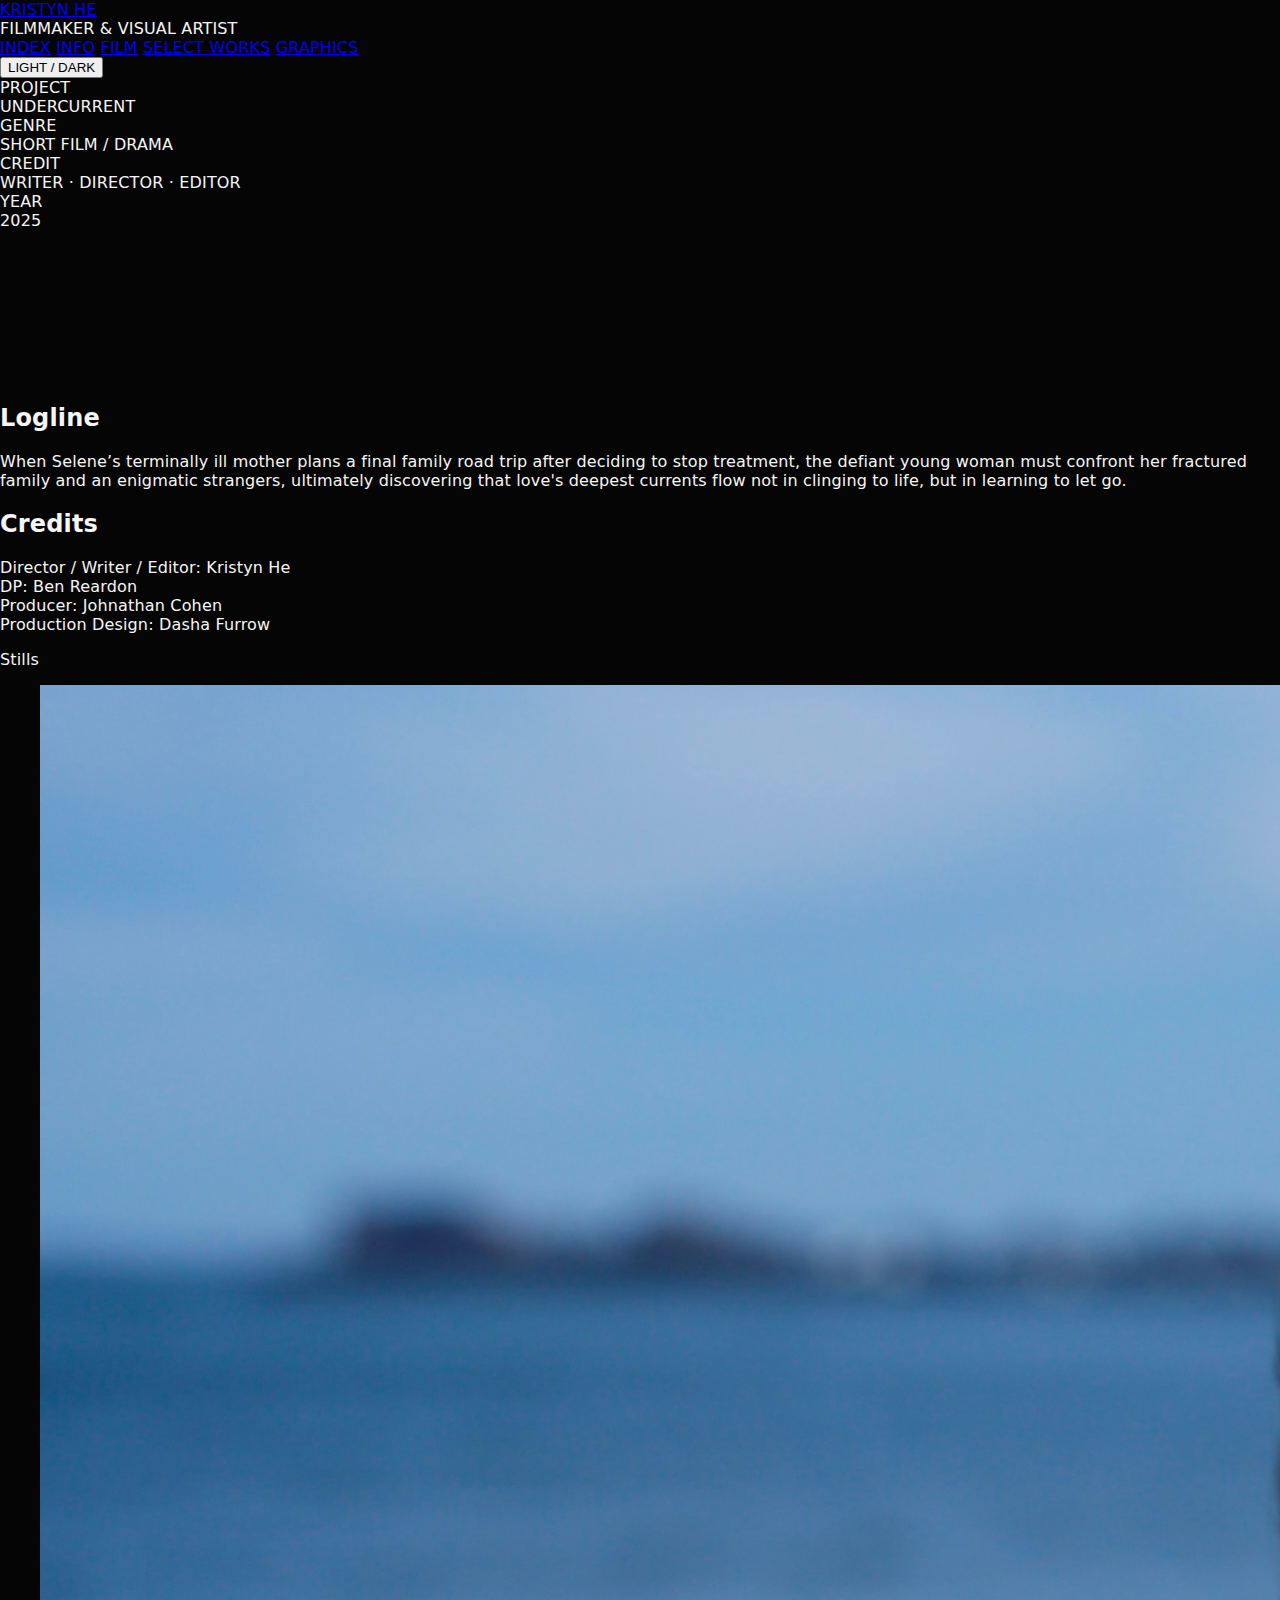
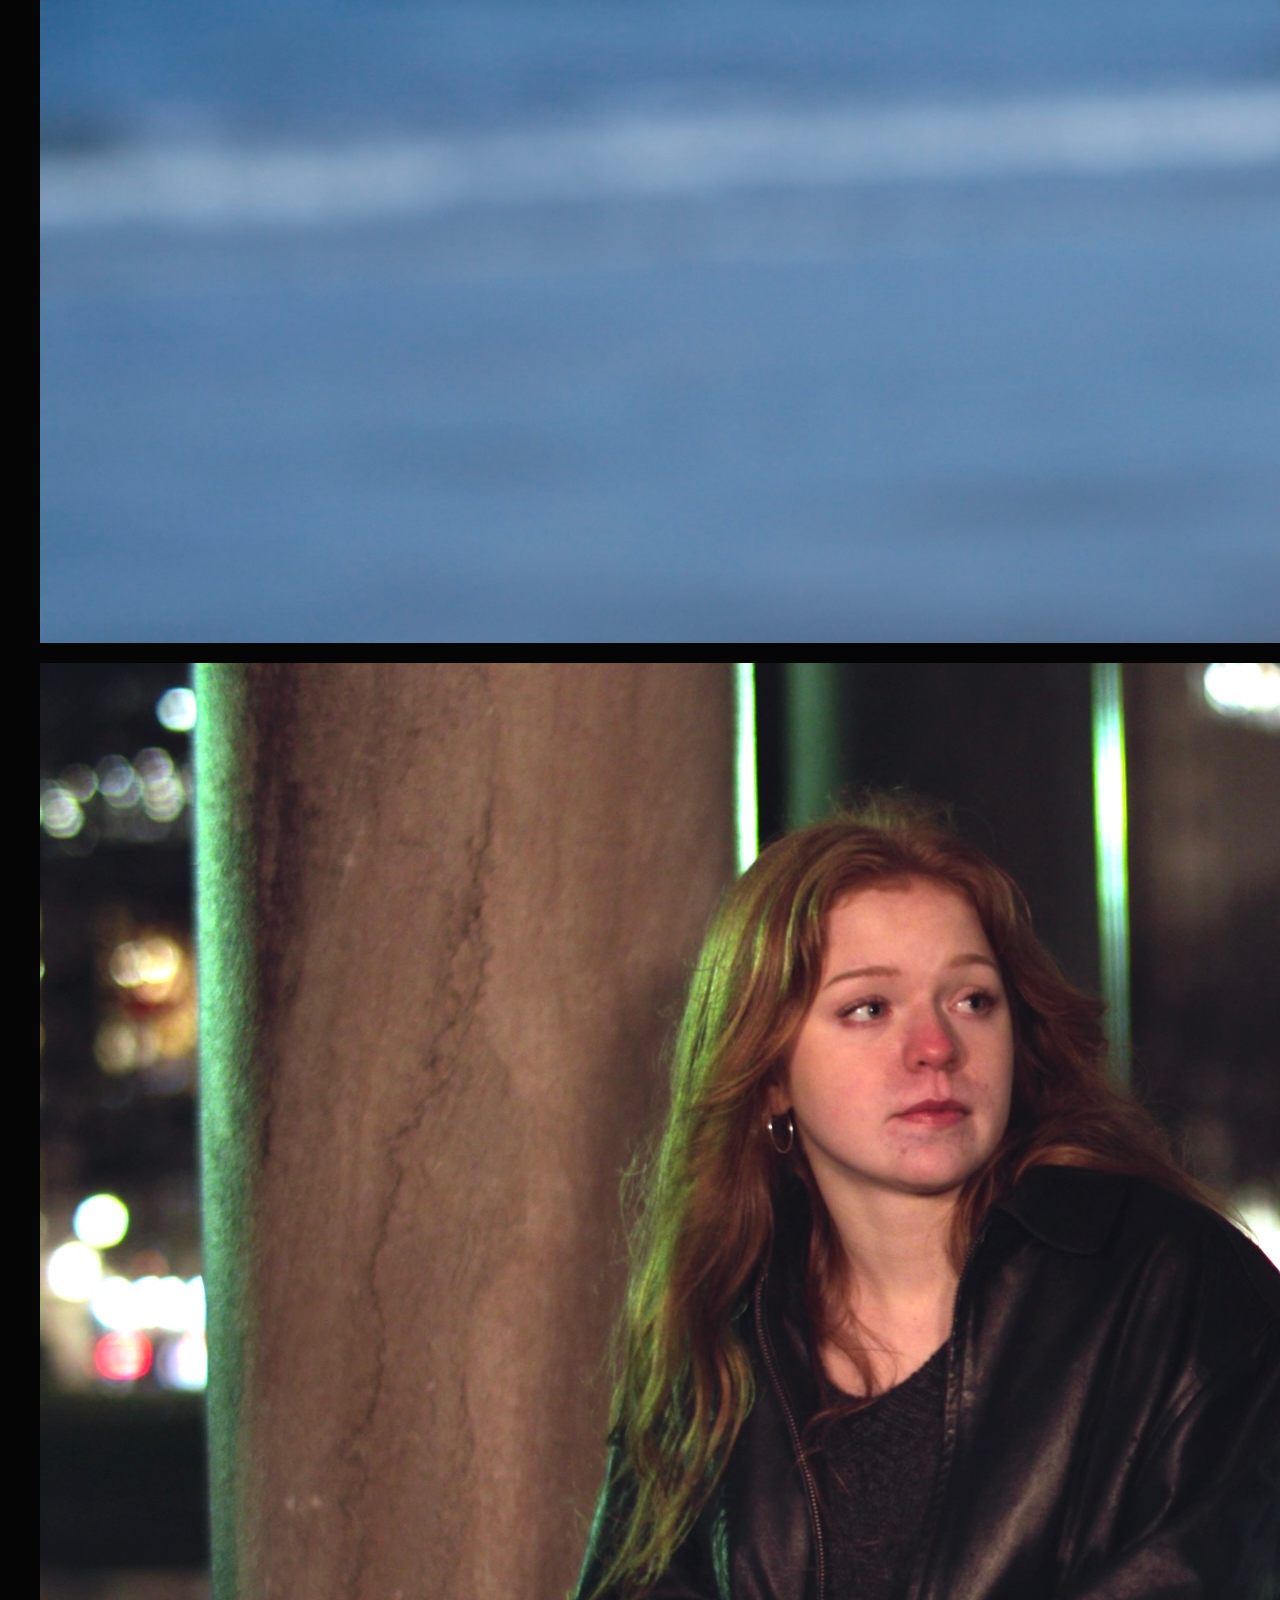
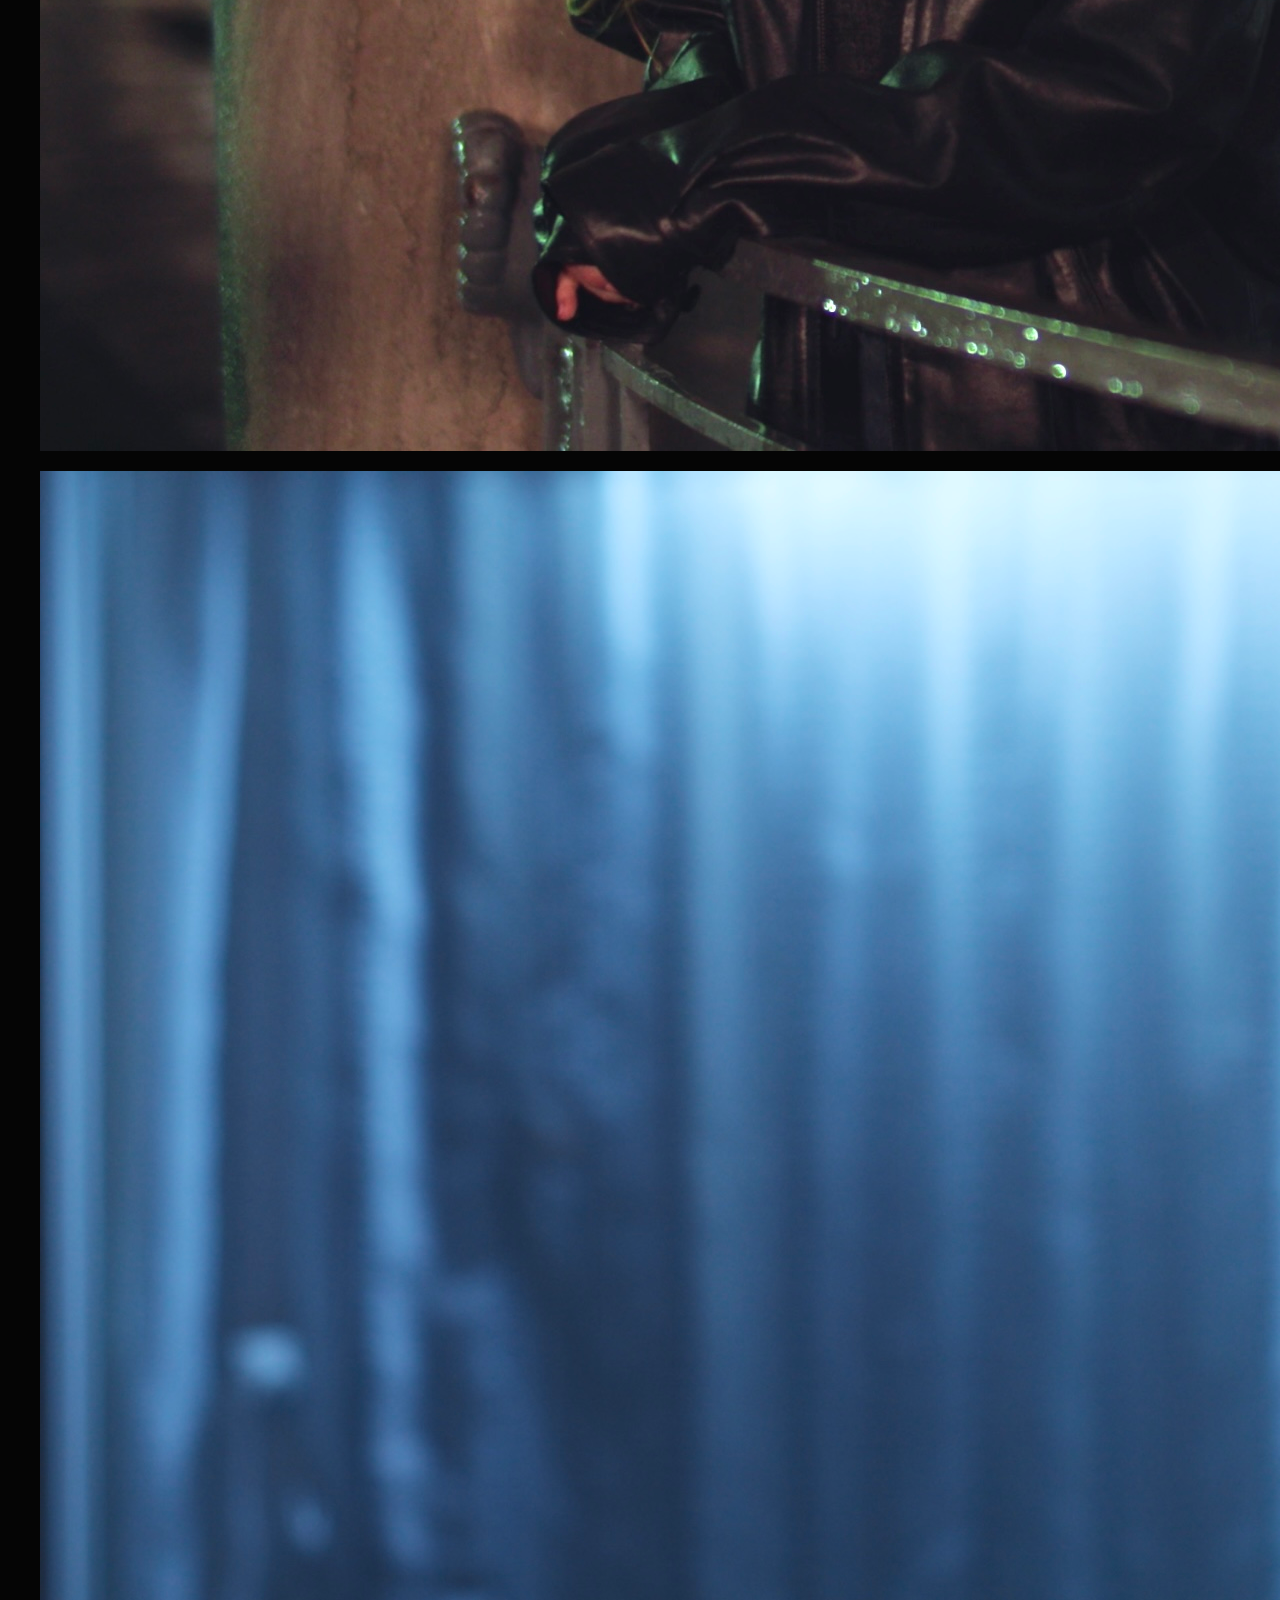
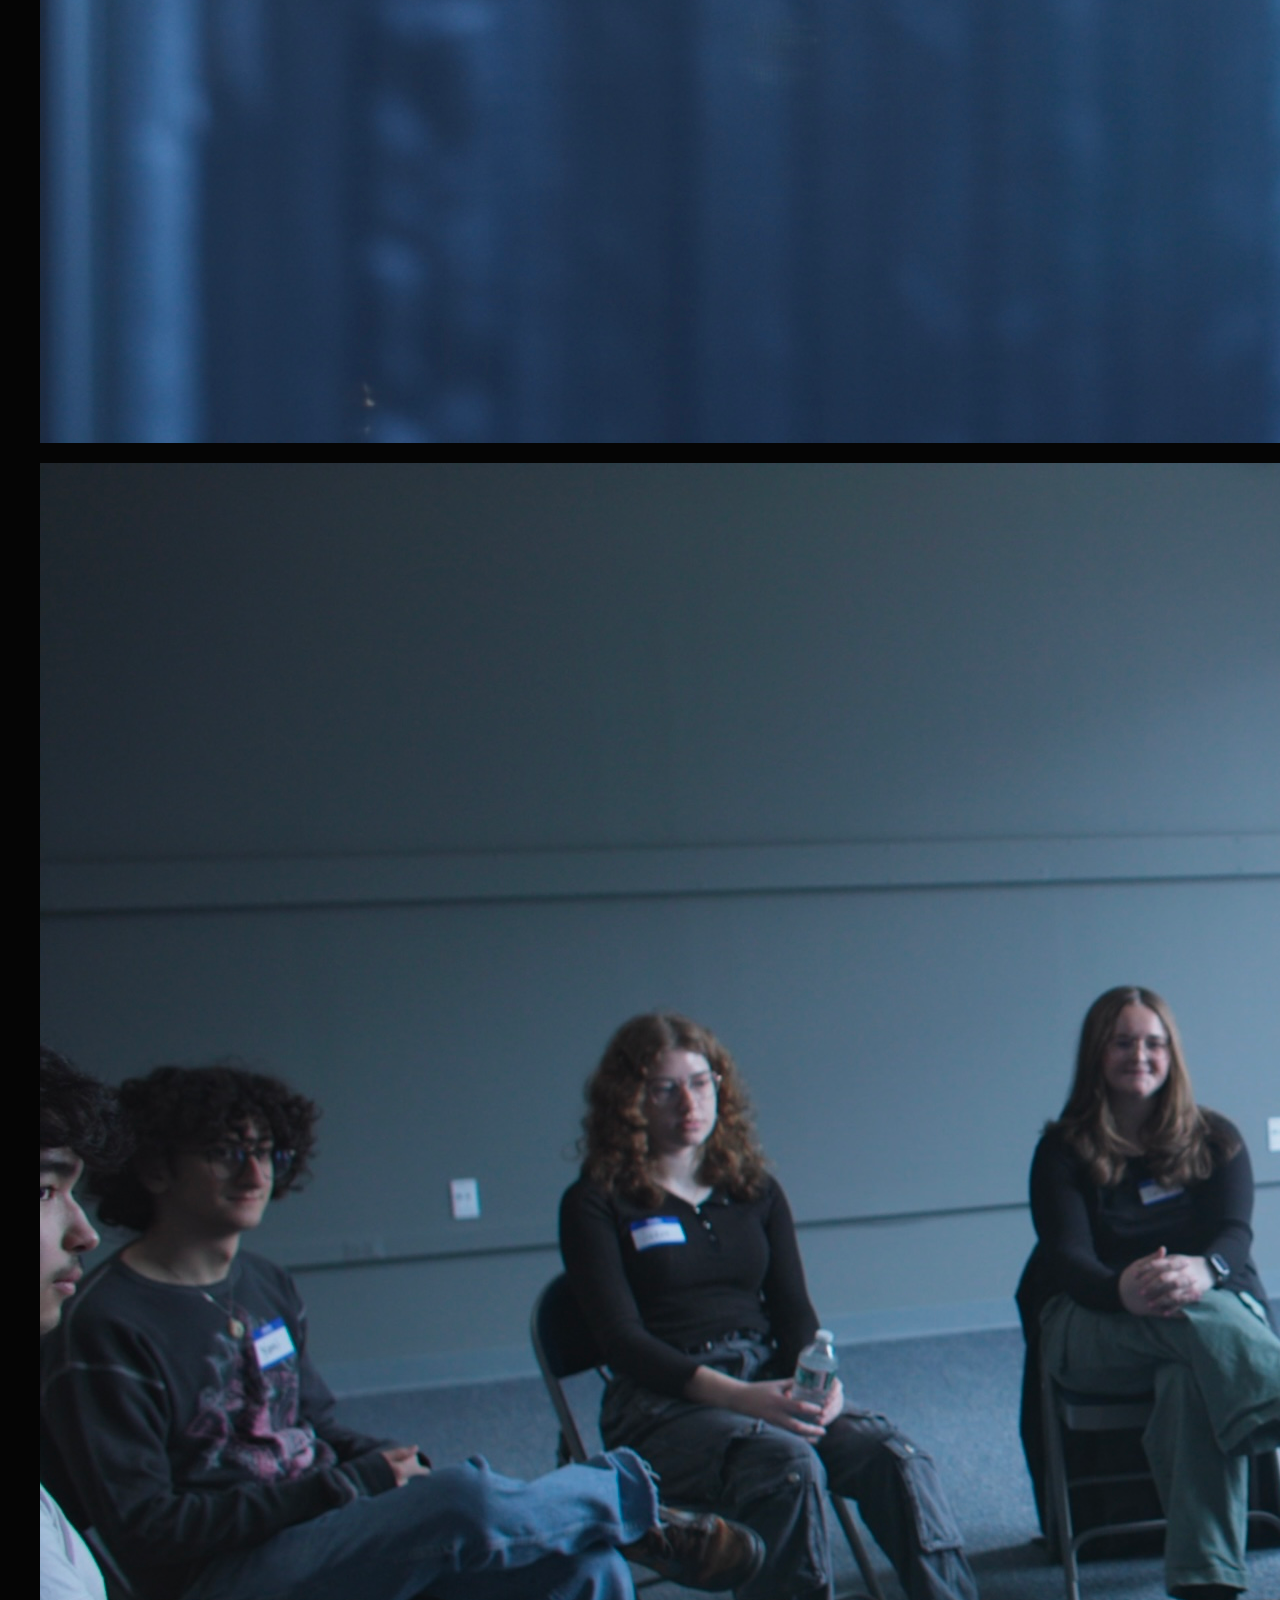
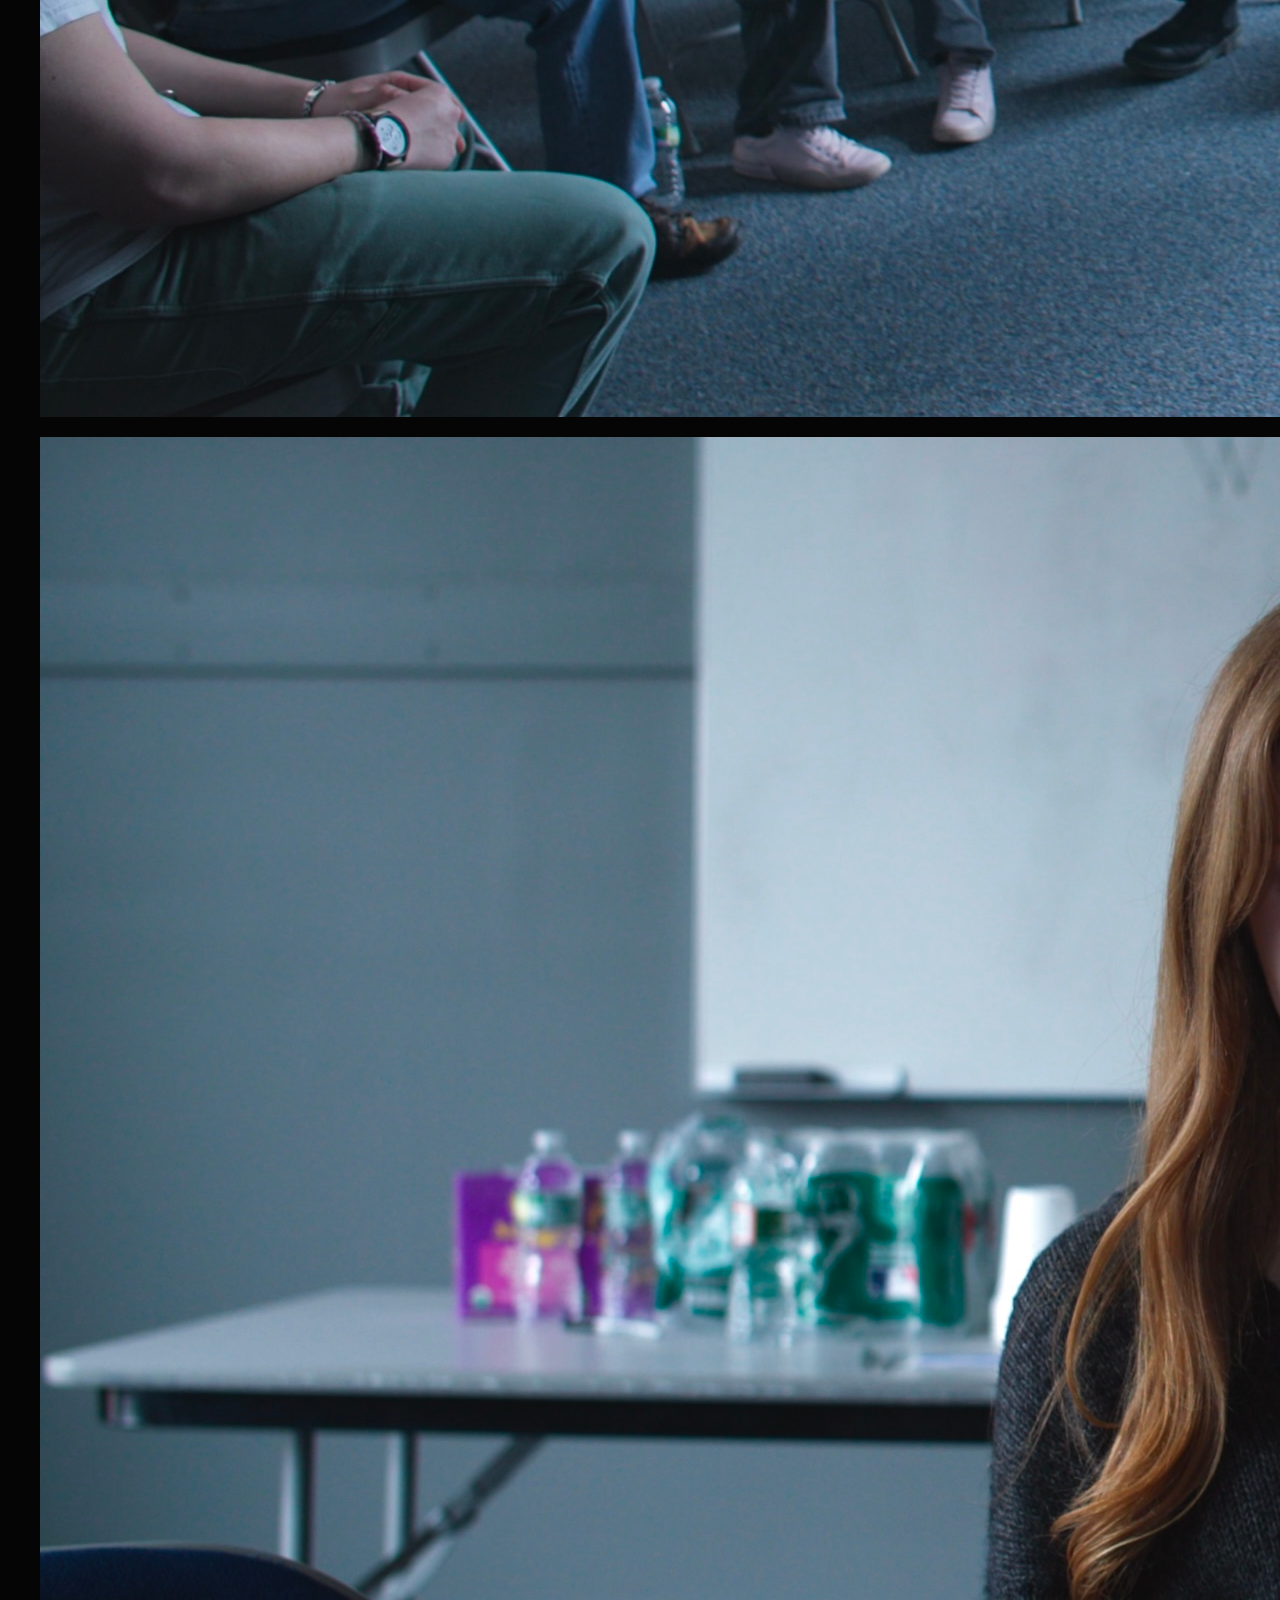
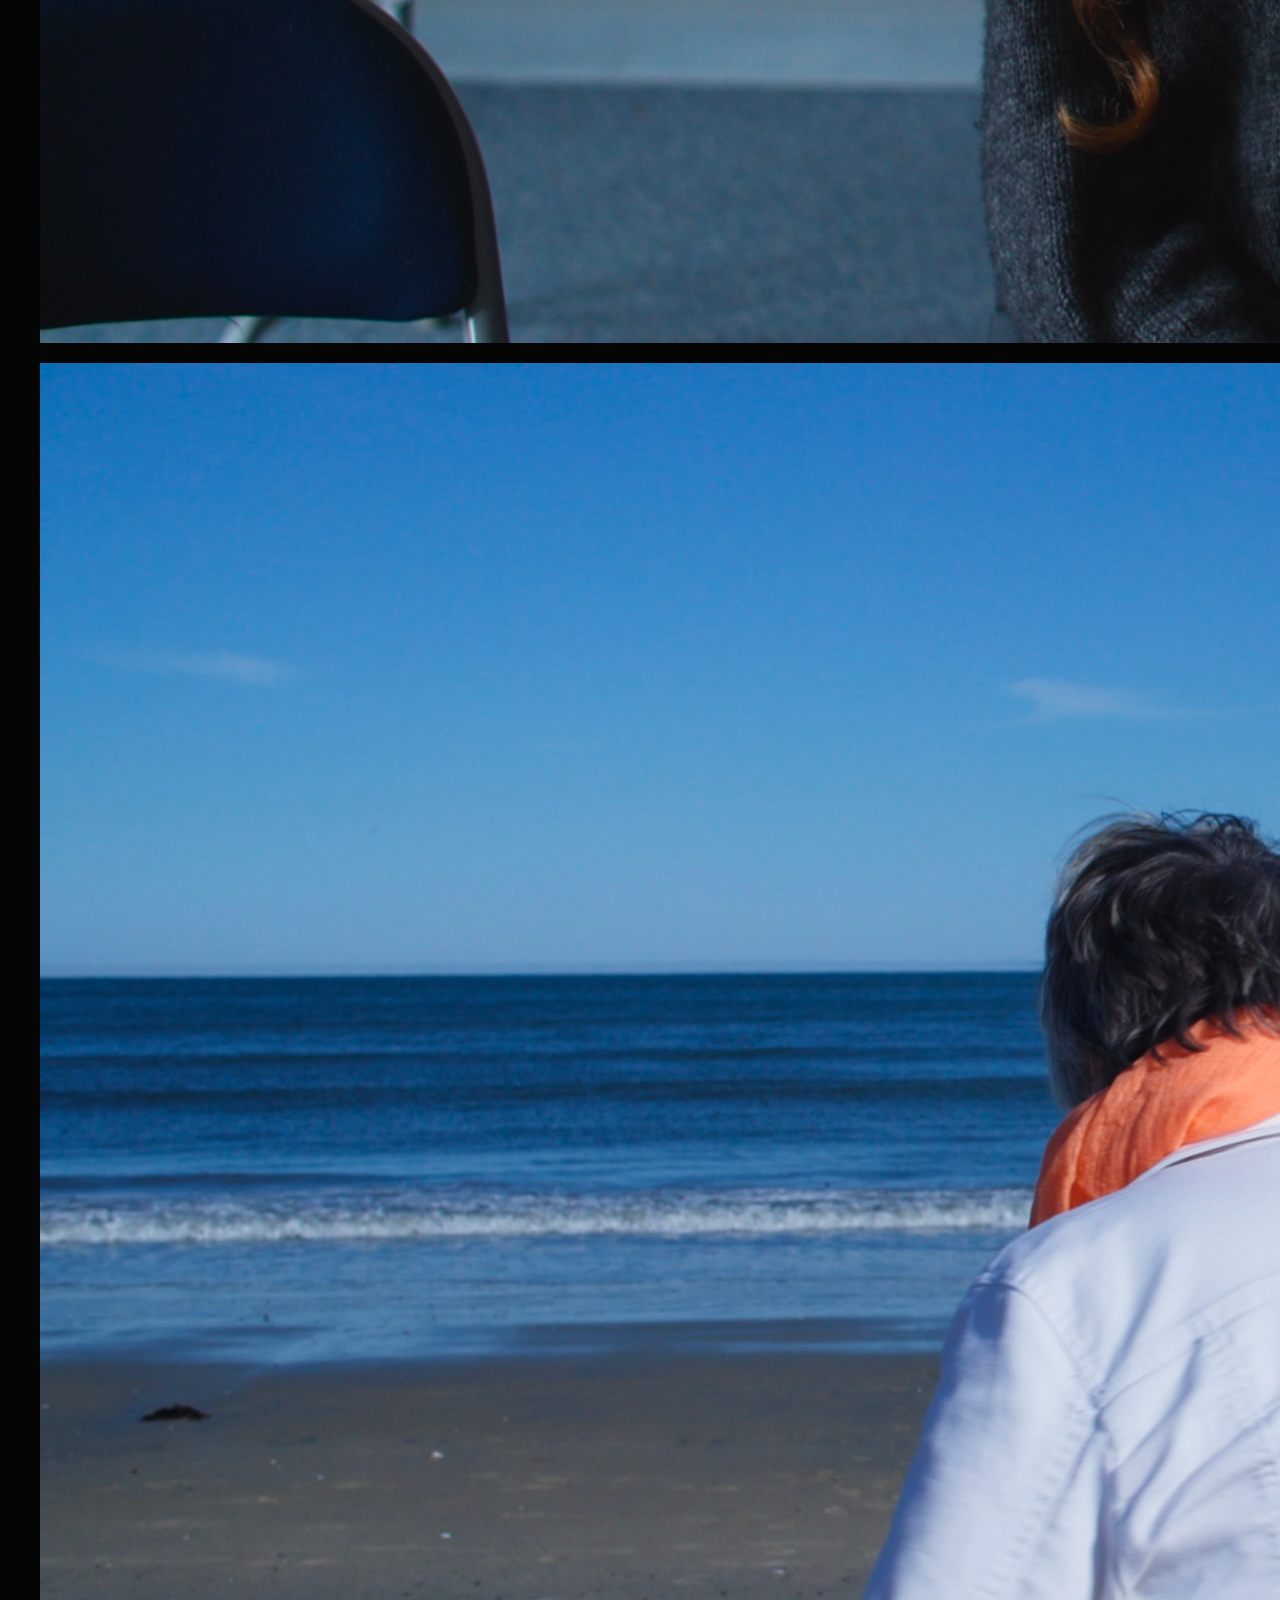
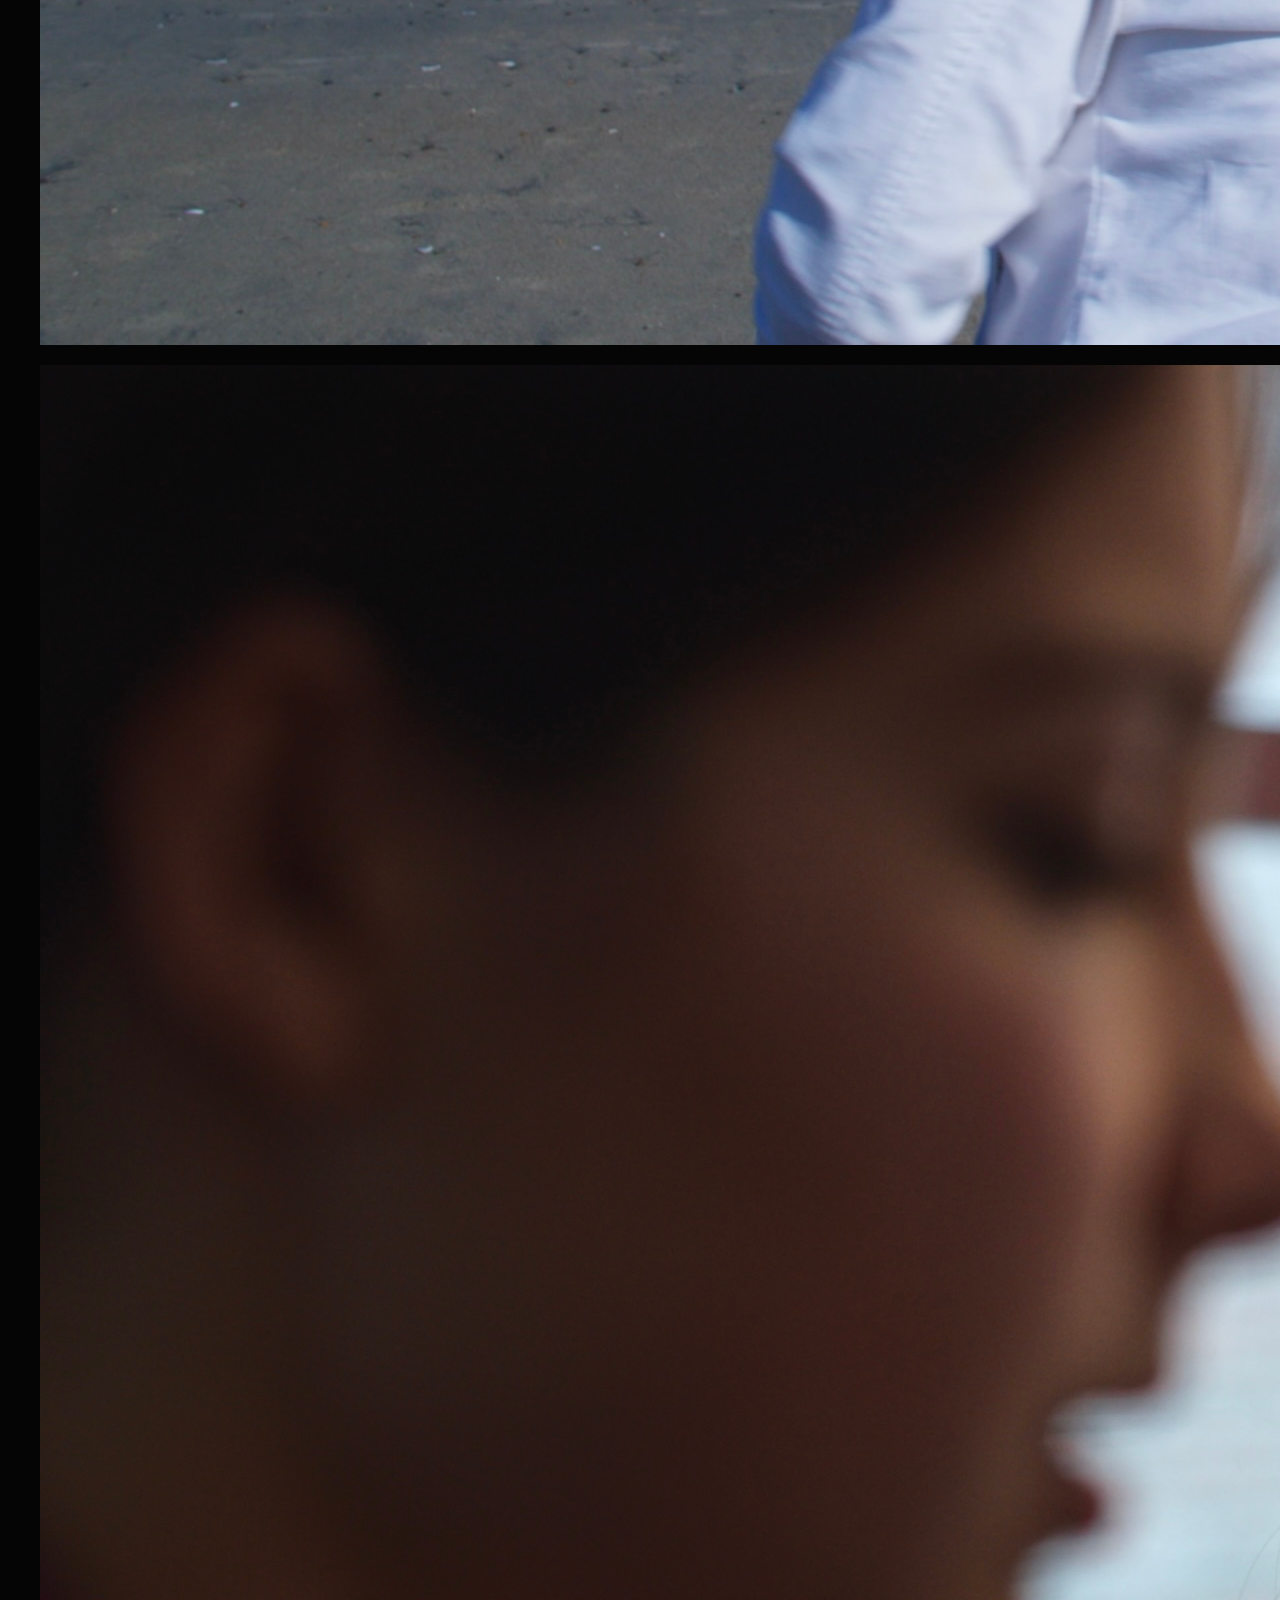
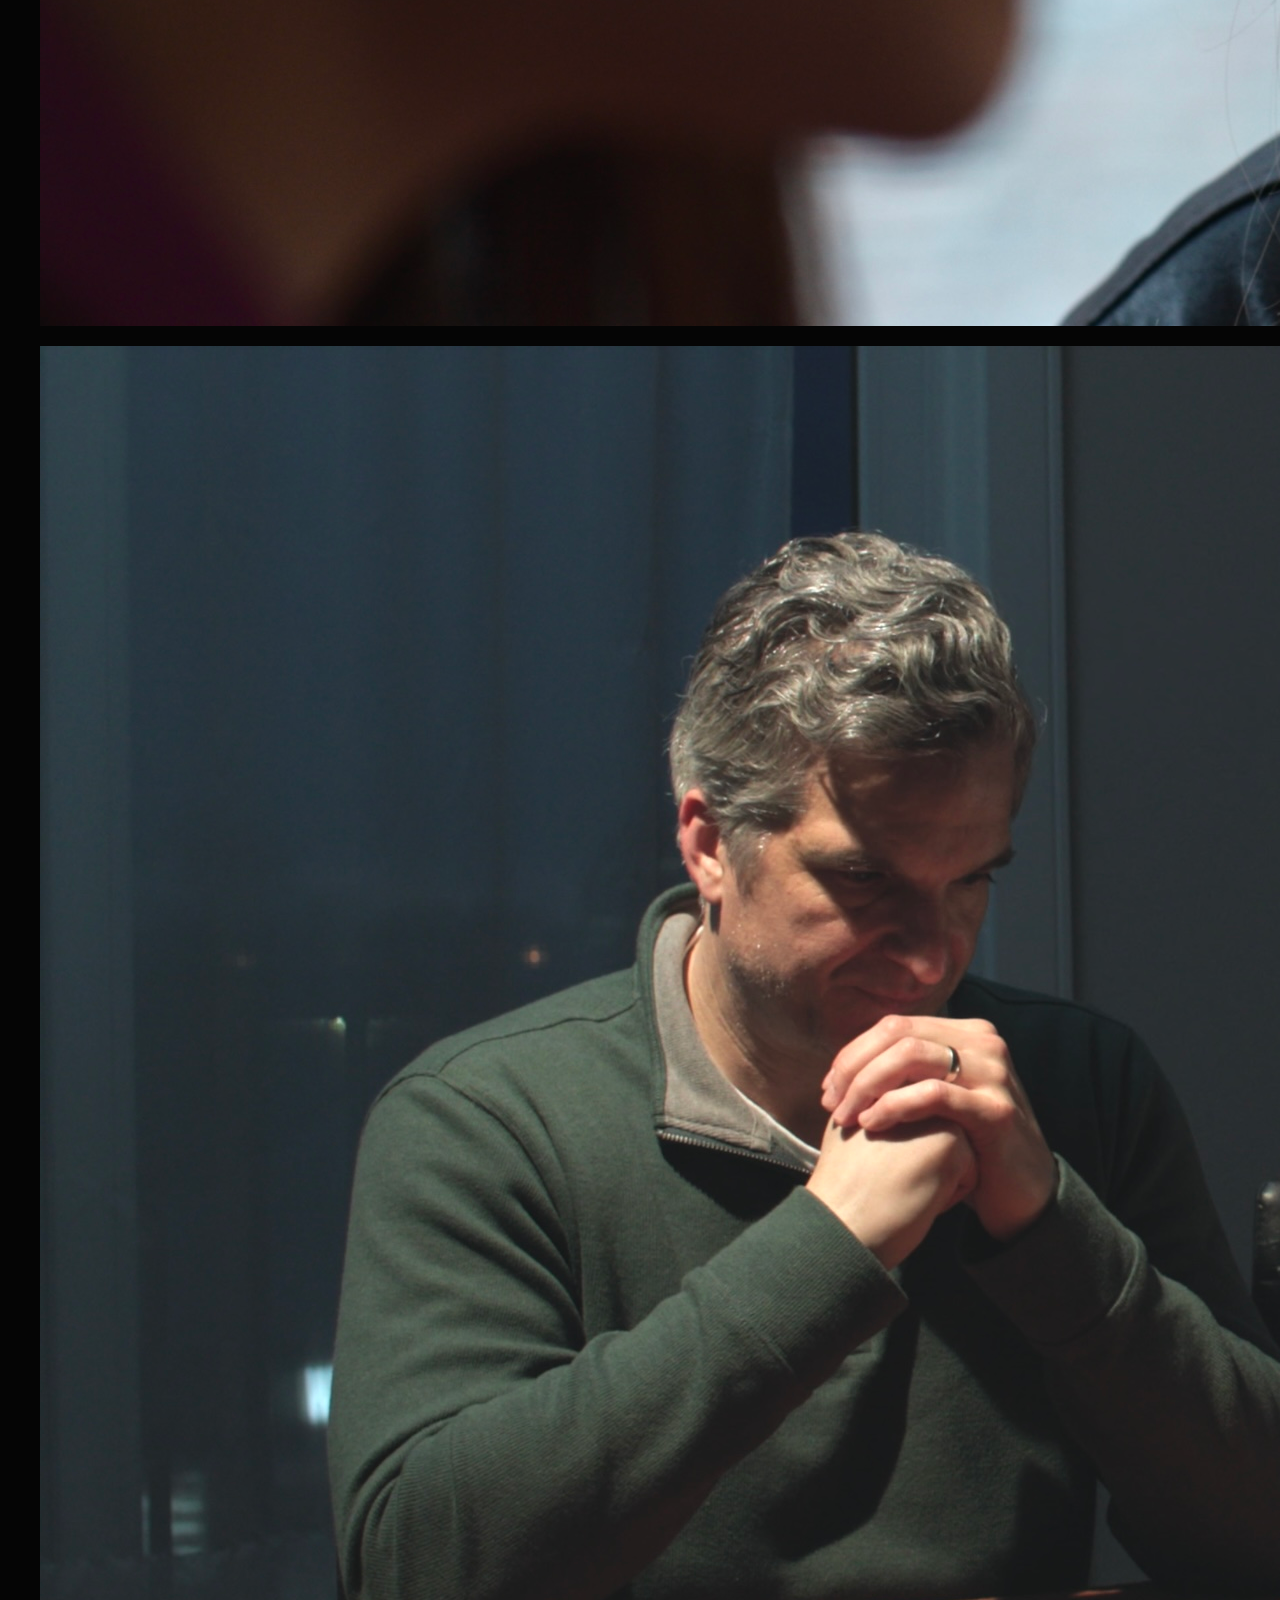
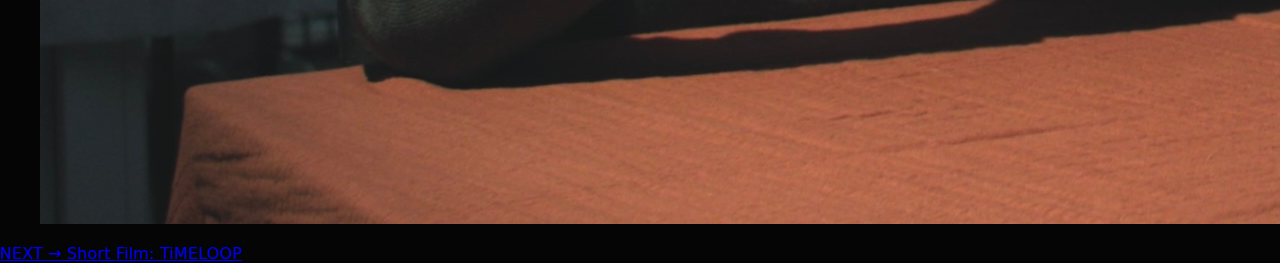
<file: film.html>
<!DOCTYPE html>
<html lang="en">
<head>
  <meta charset="UTF-8" />
  <title>Kristyn He — Film: UNDER CURRENT</title>
  <meta name="viewport" content="width=device-width, initial-scale=1" />
  <link rel="preconnect" href="https://fonts.googleapis.com">
  <link rel="preconnect" href="https://fonts.gstatic.com" crossorigin>
  <link href="https://fonts.googleapis.com/css2?family=IBM+Plex+Mono:wght@400;500;600&display=swap" rel="stylesheet">
  <link rel="stylesheet" href="style.css" />
</head>
<body class="page-film" data-theme="light">
  <header class="site-header">
    <div class="site-header-inner">
      <div class="site-identity">
        <a href="index.html" class="site-title">KRISTYN HE</a>
        <div class="site-subtitle">FILMMAKER &amp; VISUAL ARTIST</div>
      </div>
      <div class="site-nav-wrap">
        <nav class="site-nav">
          <a href="index.html" data-nav="index">INDEX</a>
          <a href="info.html" data-nav="info">INFO</a>
          <a href="film.html" data-nav="film">FILM</a>
          <a href="select-works.html" data-nav="select-works">SELECT WORKS</a>
          <a href="graphics.html" data-nav="graphics">GRAPHICS</a>
        </nav>
        <button class="theme-toggle" type="button" data-theme-toggle>
          <span>LIGHT / DARK</span>
        </button>
      </div>
    </div>
  </header>

  <main class="page-inner">
    <section class="film-meta-block">
      <div class="film-meta-label">PROJECT</div>
      <div class="film-meta-value">UNDERCURRENT</div>

      <div class="film-meta-label">GENRE</div>
      <div class="film-meta-value">SHORT FILM / DRAMA</div>

      <div class="film-meta-label">CREDIT</div>
      <div class="film-meta-value">WRITER · DIRECTOR · EDITOR</div>

      <div class="film-meta-label">YEAR</div>
      <div class="film-meta-value">2025</div>
    </section>

    <section class="film-video-wrapper">
      <div class="ratio-16x9">
        <iframe 
        src="https://player.vimeo.com/video/1081341699?title=0&byline=0&portrait=0&color=ffffff&badge=0" 
        frameborder="0" 
        allow="autoplay; fullscreen; picture-in-picture" 
        allowfullscreen
        loading="lazy"
        title="UNDERCURRENT">
        </iframe>
      </div>
    </section>

    <section class="film-text-block">
      <h2>Logline</h2>
      <p>
        When Selene’s terminally ill mother plans a final family road trip after deciding to stop treatment, the defiant young woman must confront her fractured family and an enigmatic strangers, ultimately discovering that love's deepest currents flow not in clinging to life, but in learning to let go.
      </p>
    
      <h2>Credits</h2>
       <p>
        Director / Writer / Editor: Kristyn He<br />
        DP: Ben Reardon <br />
        Producer: Johnathan Cohen<br />
        Production Design: Dasha Furrow
      </p>
    </section>

    <section class="film-stills">
      <div class="film-stills-title">Stills</div>
      <div class="film-stills-grid">
        <!-- 8 placeholder stills, 16:9 -->
        <figure class="film-still">
          <img src="assets/undercurrent -1.jpg" alt="Film still 1" />
        </figure>
        <figure class="film-still">
          <img src="assets/undercurrent -2.jpg" alt="Film still 2" />
        </figure>
        <figure class="film-still">
          <img src="assets/undercurrent -3.jpg" alt="Film still 3" />
        </figure>
        <figure class="film-still">
          <img src="assets/undercurrent -4.jpg" alt="Film still 4" />
        </figure>
        <figure class="film-still">
          <img src="assets/undercurrent -5.jpg" alt="Film still 5" />
        </figure>
        <figure class="film-still">
          <img src="assets/undercurrent -6.jpg" alt="Film still 6" />
        </figure>
        <figure class="film-still">
          <img src="assets/undercurrent -7.jpg" alt="Film still 7" />
        </figure>
        <figure class="film-still">
          <img src="assets/undercurrent -8.jpg" alt="Film still 8" />
        </figure>
      </div>
    </section>

    <section class="next-link">
      <a href="film2.html">NEXT → Short Film: TiMELOOP</a>
    </section>
  </main>

  <script src="scripts.js"></script>
</body>
</html>
</file>
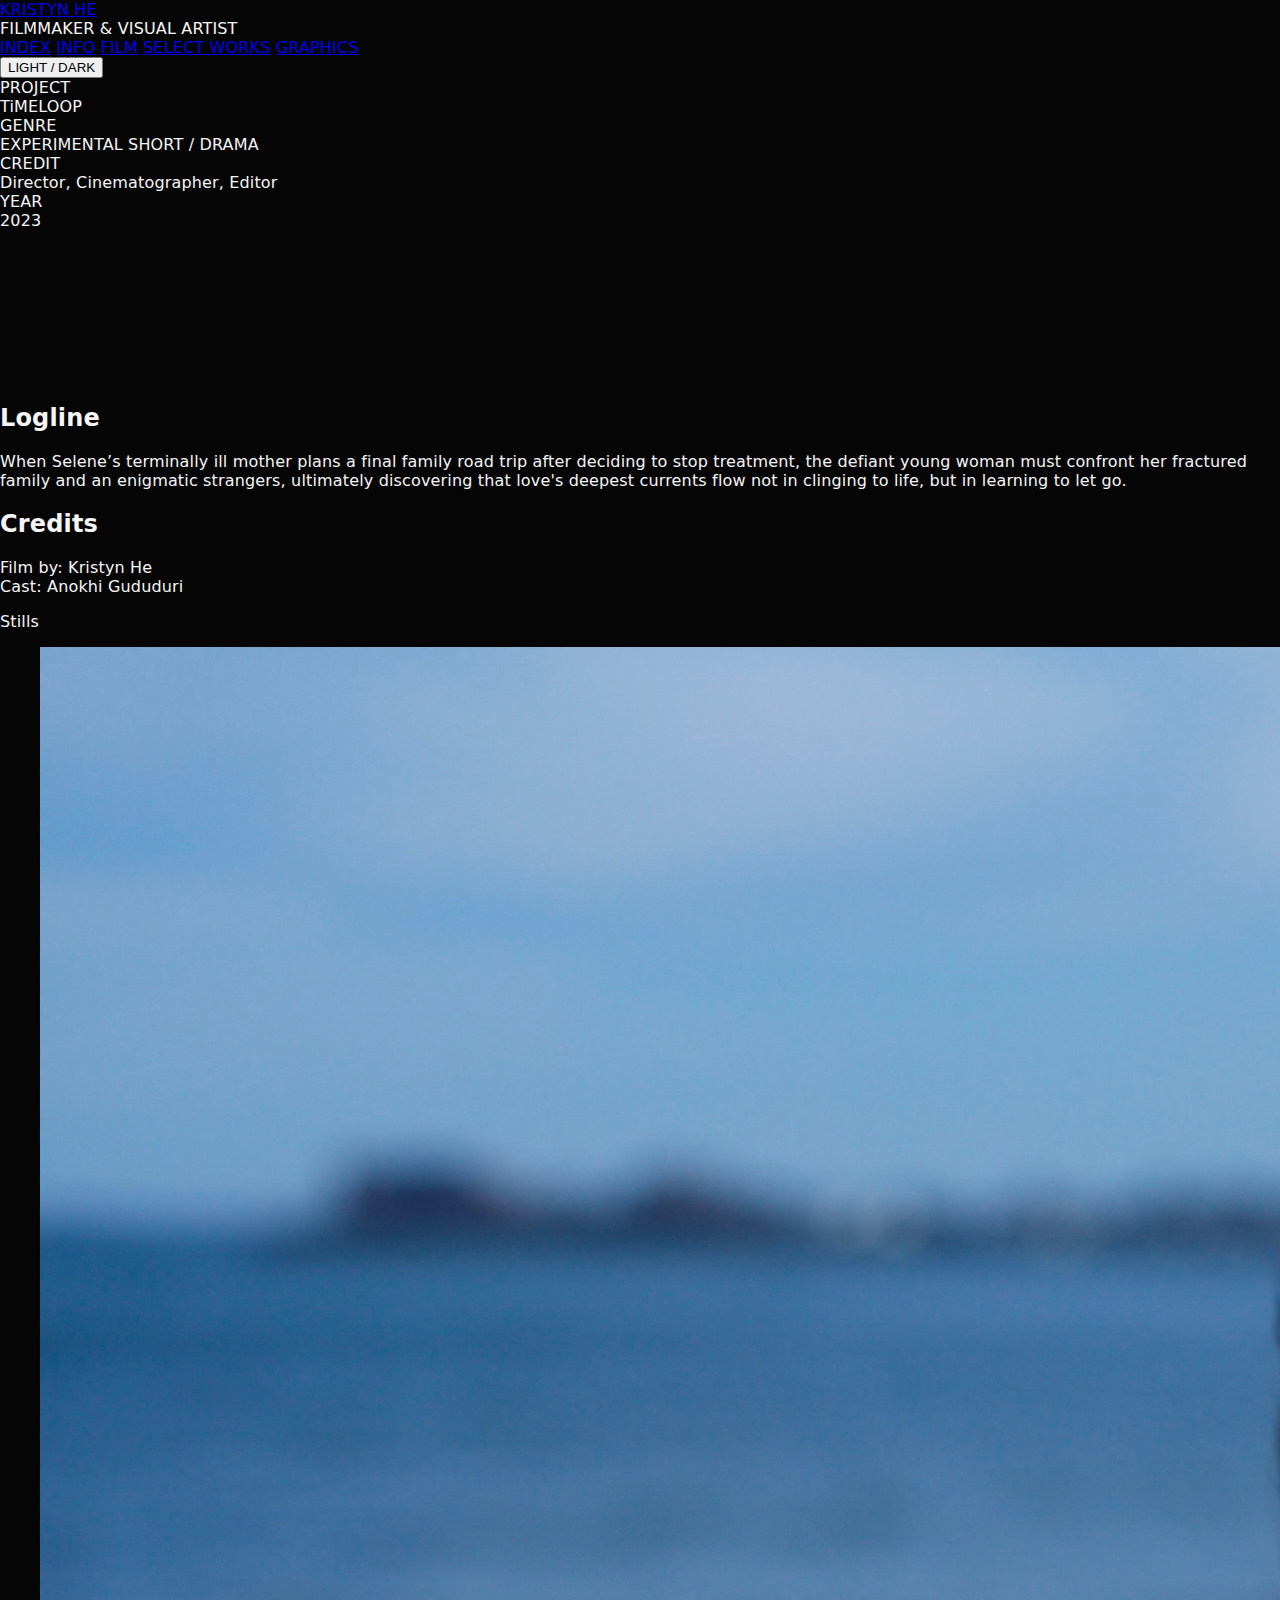
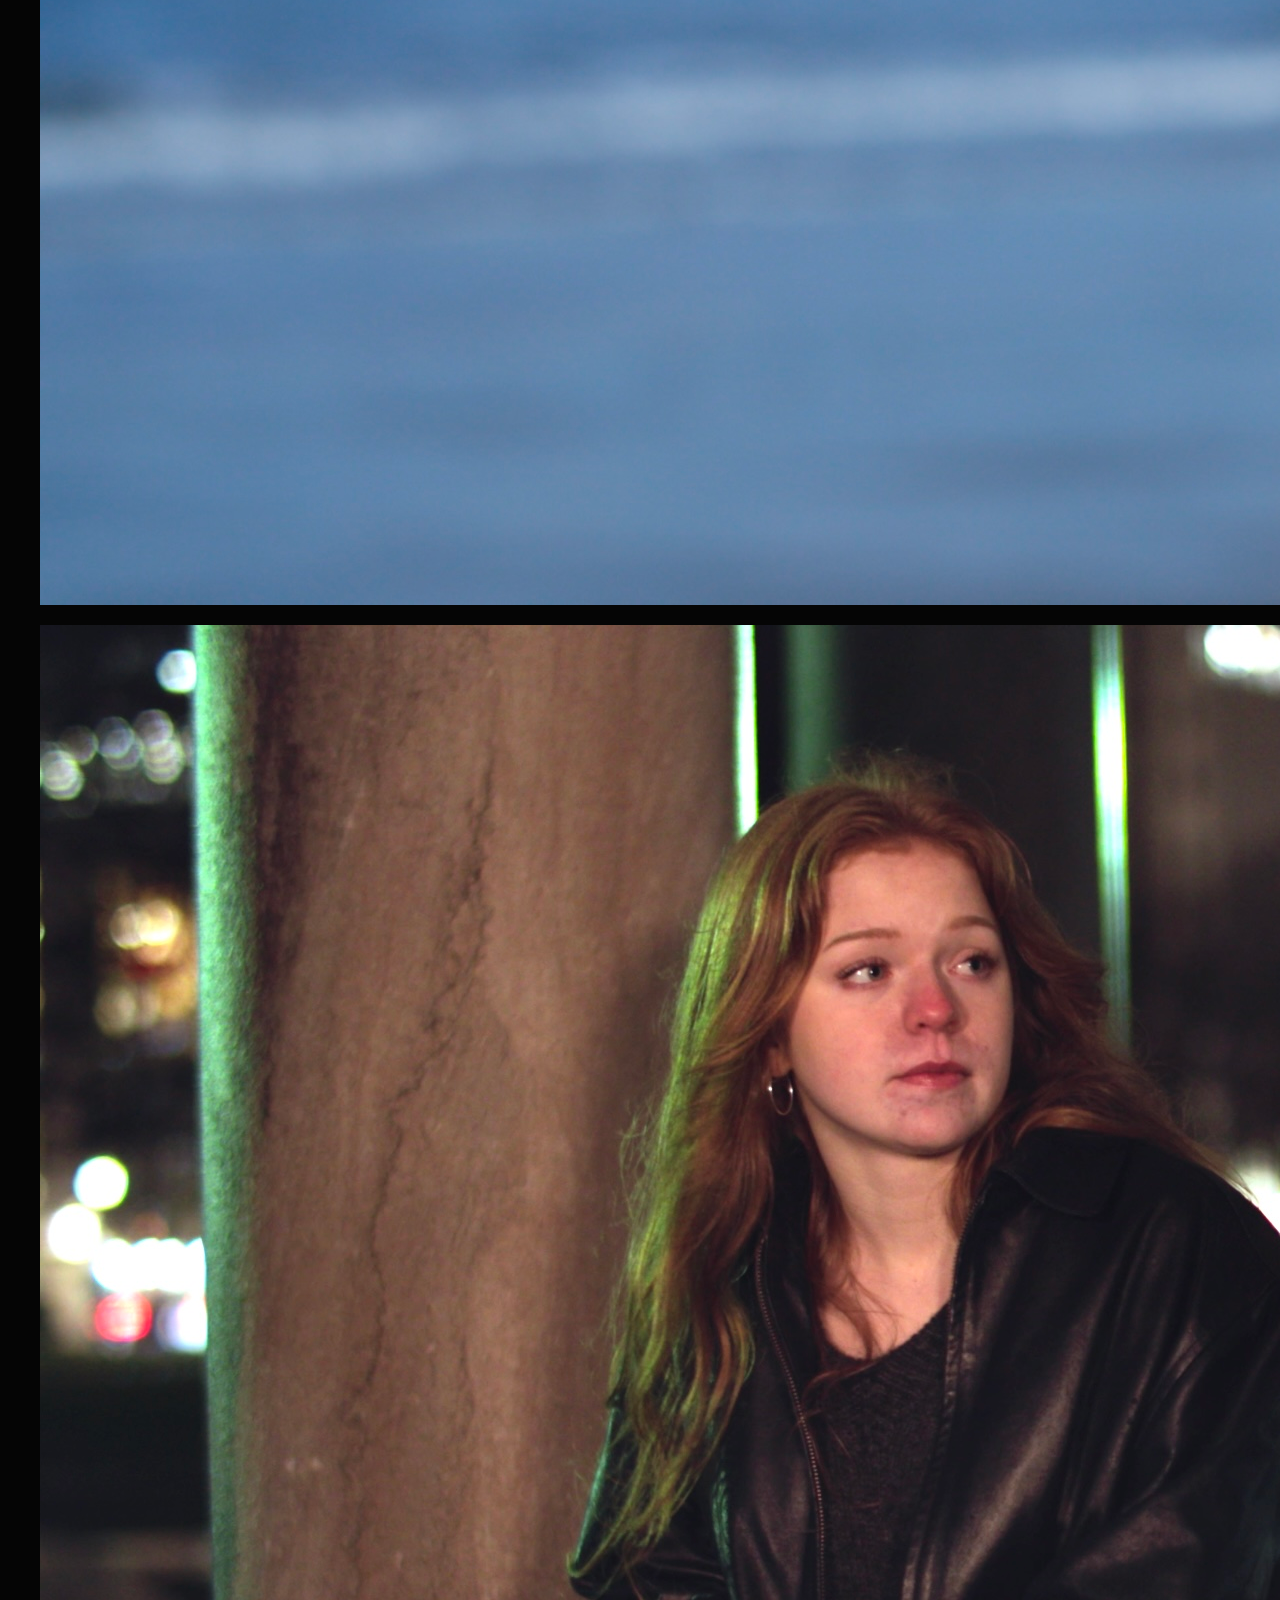
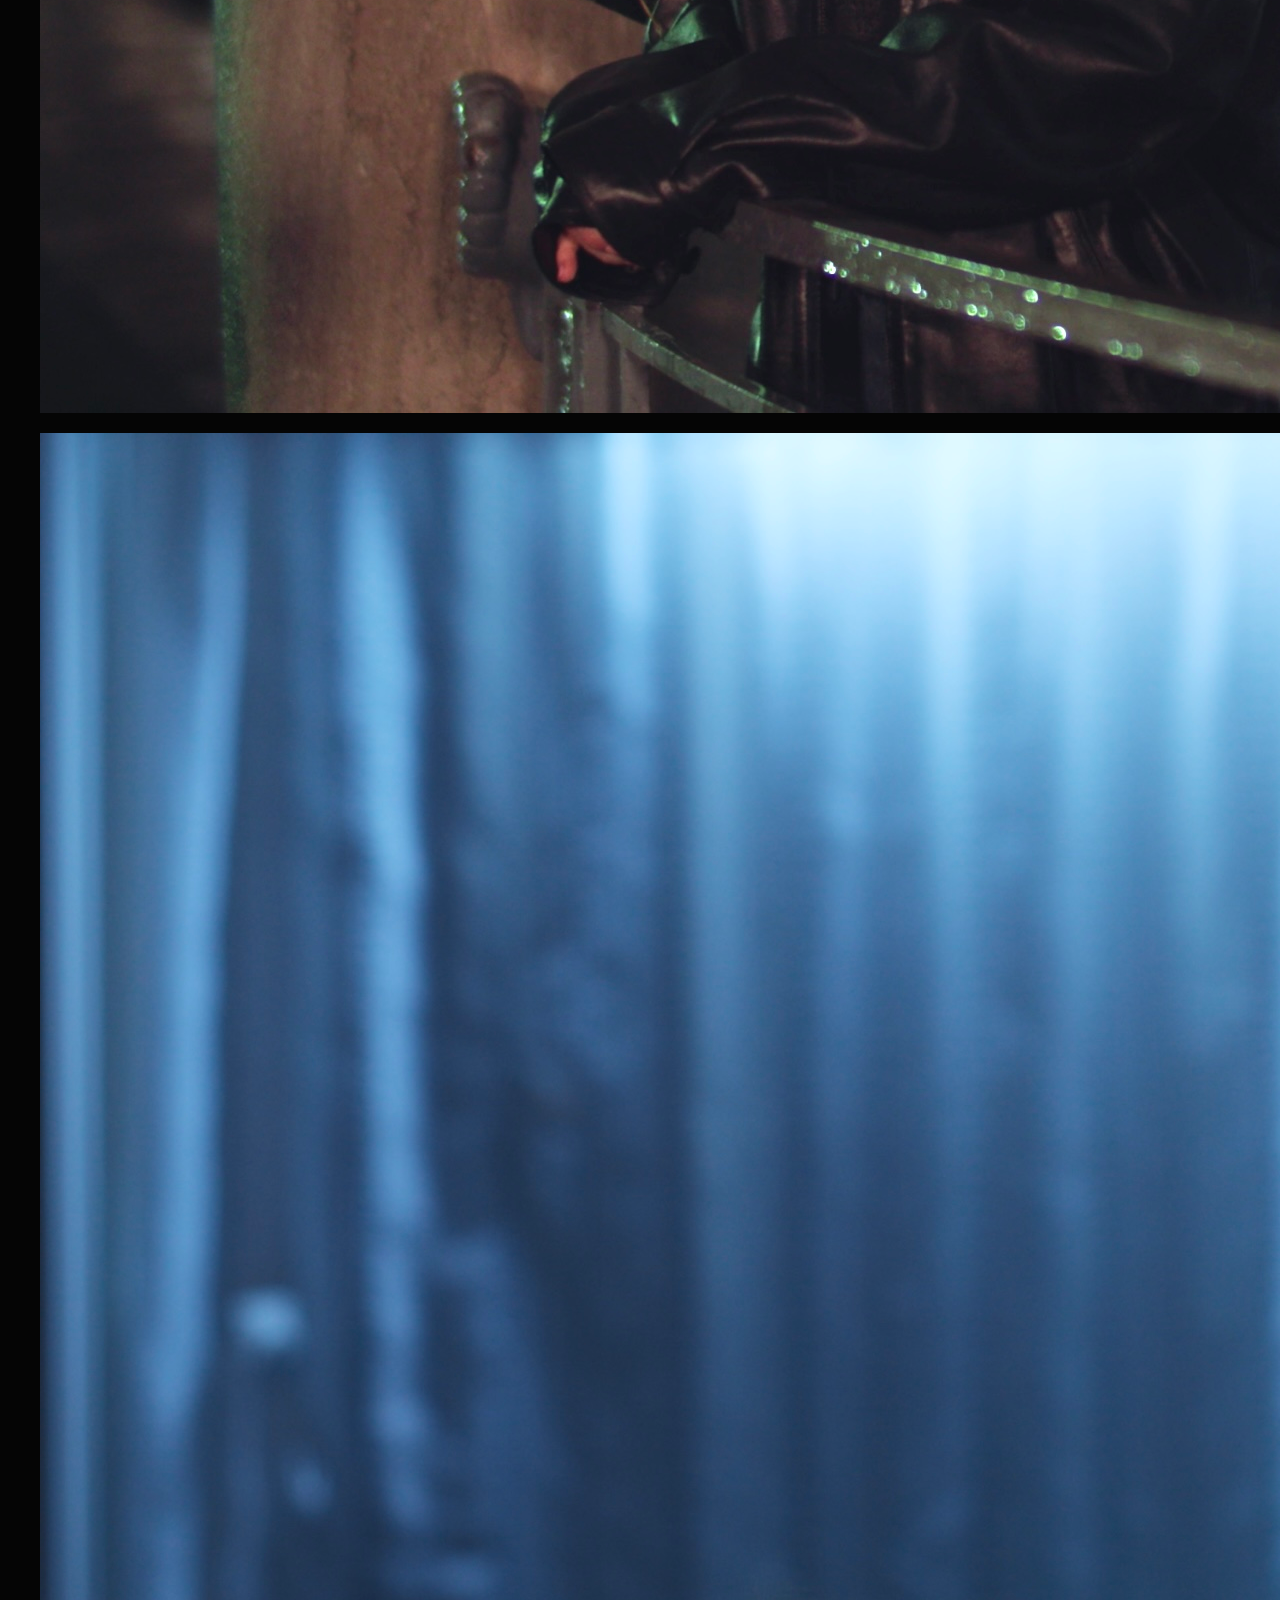
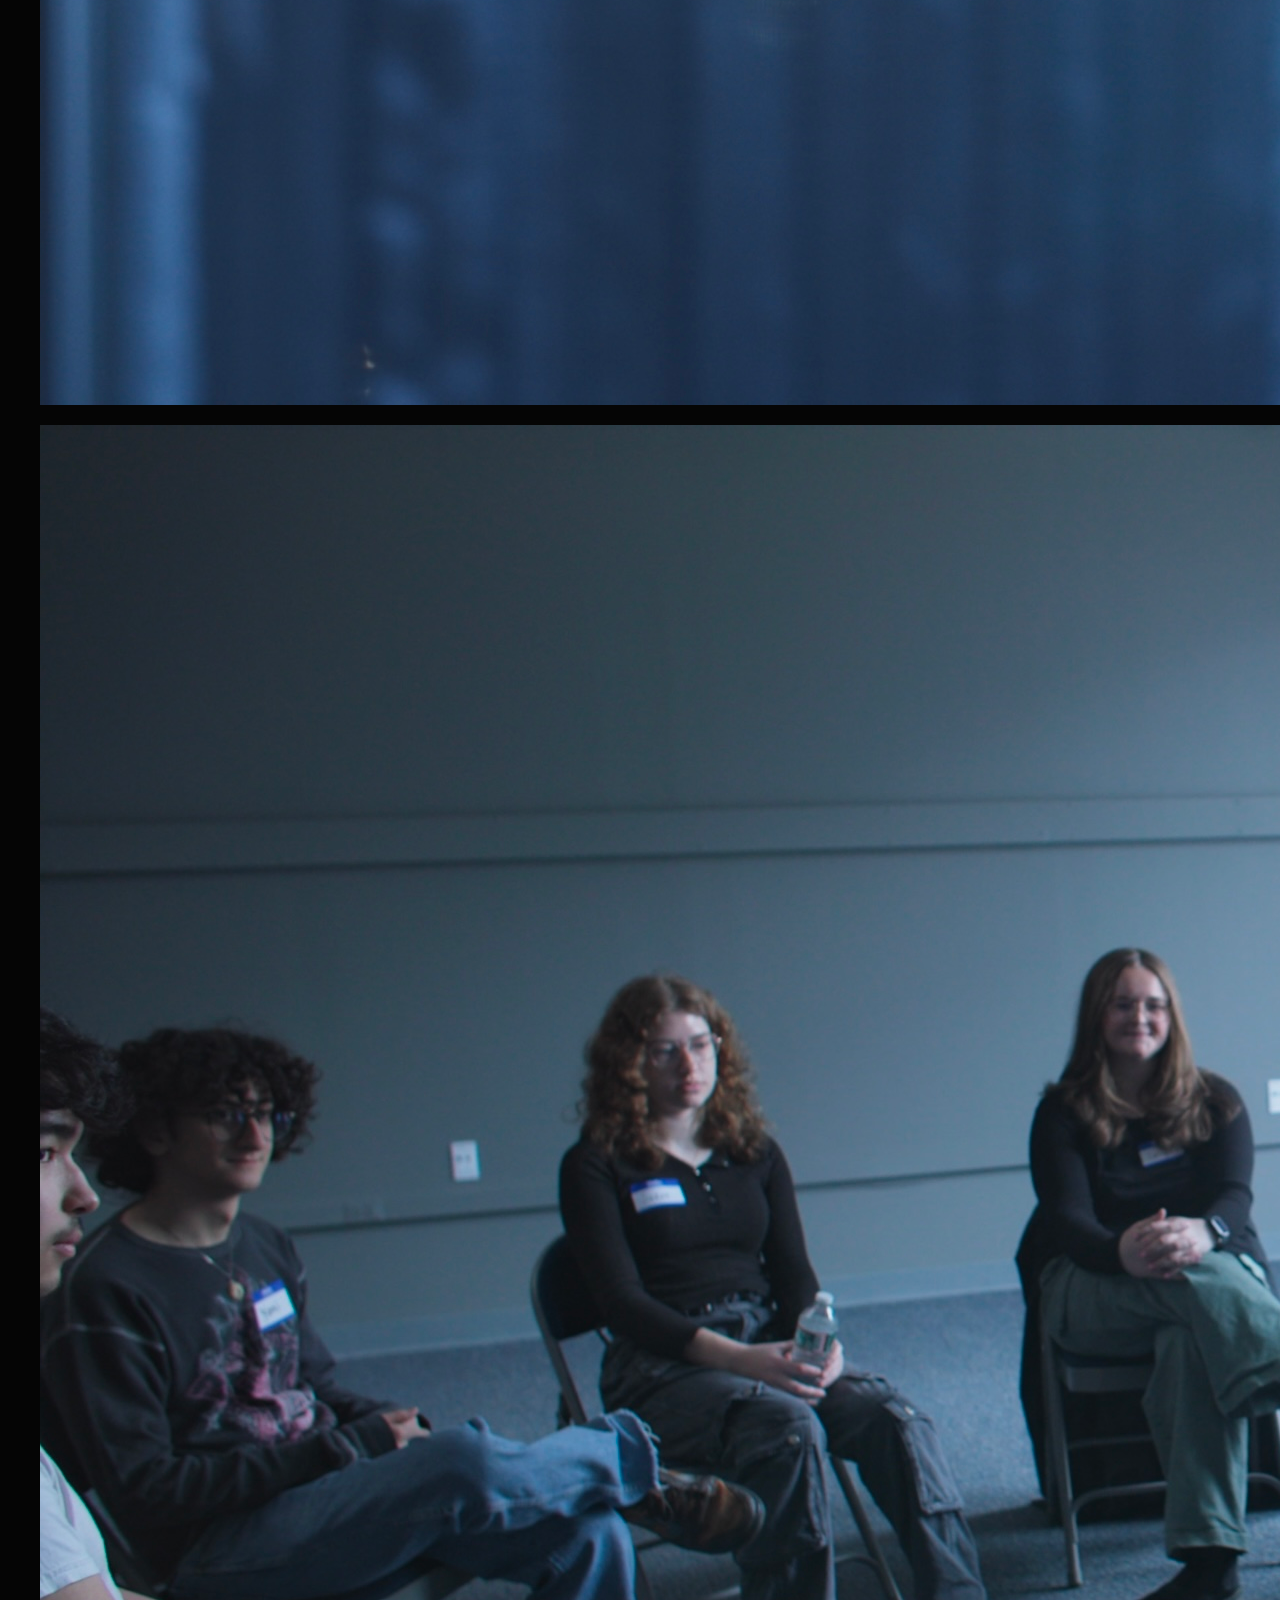
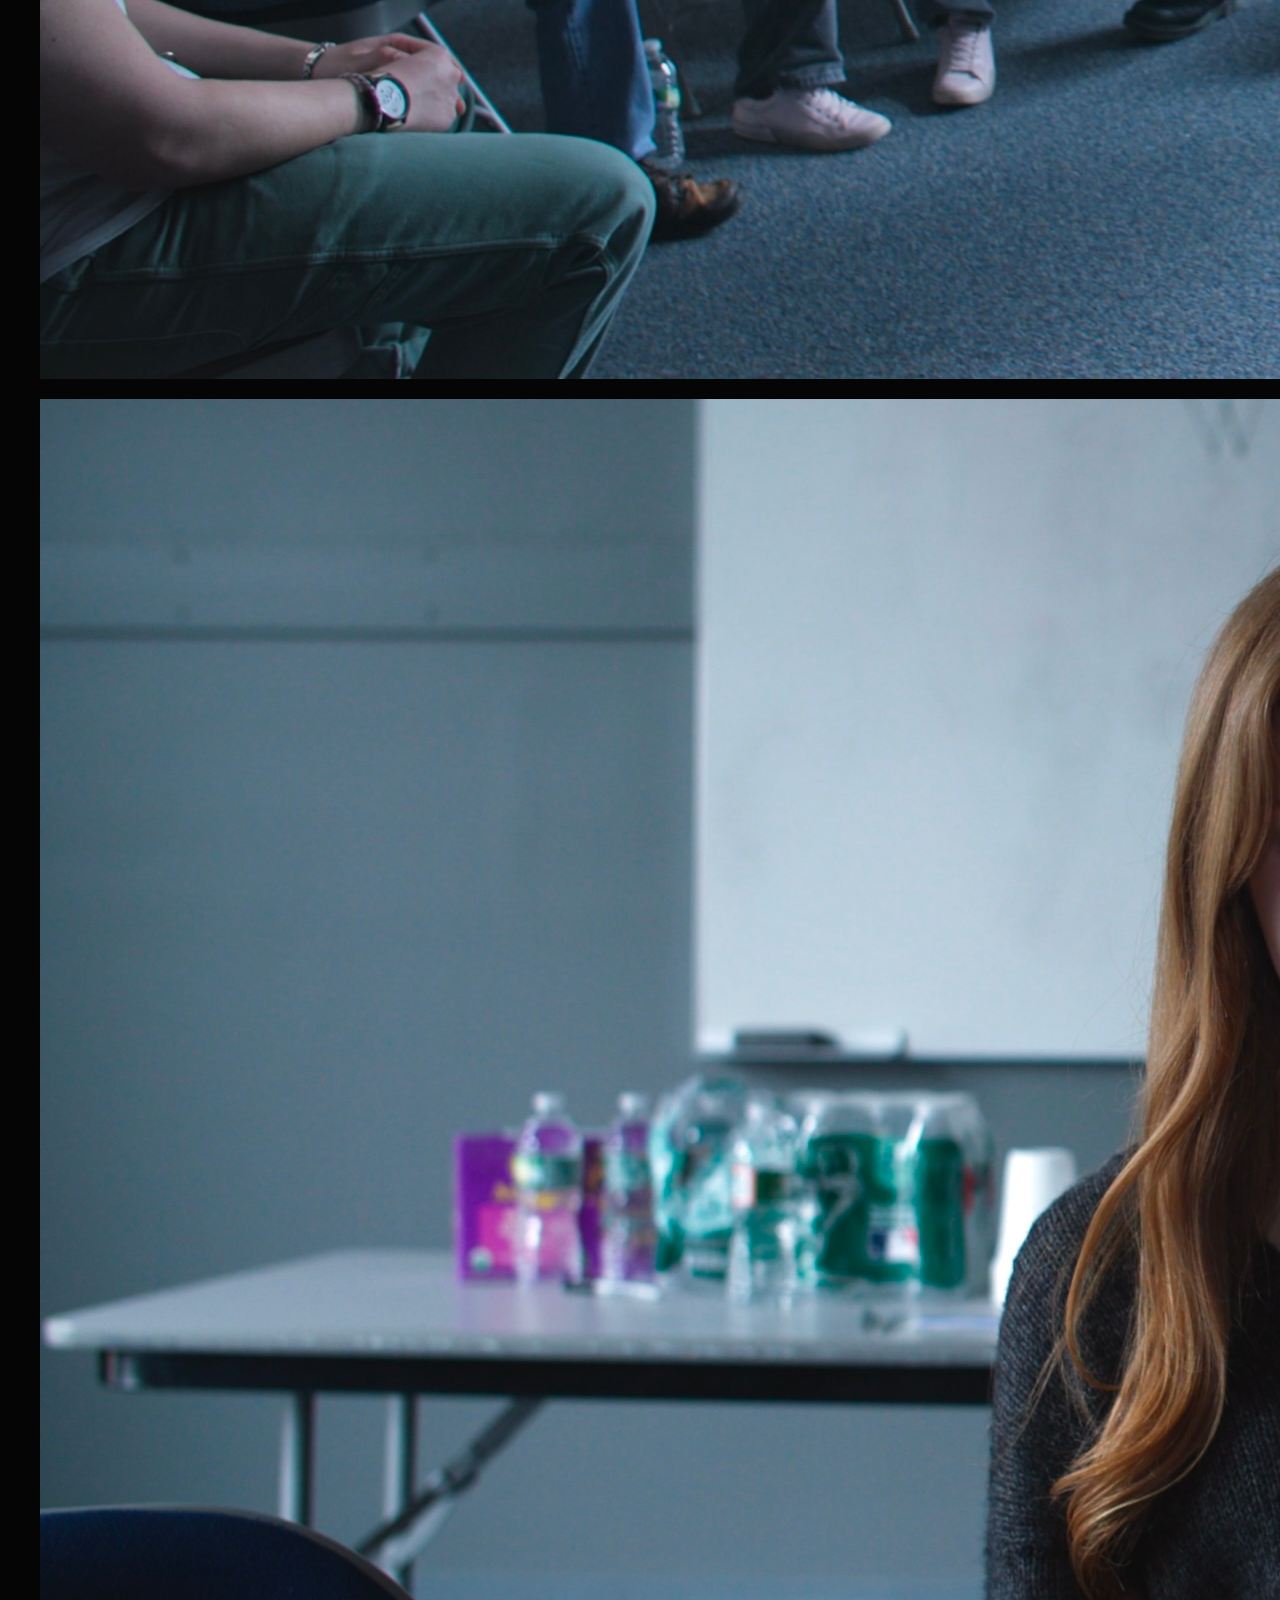
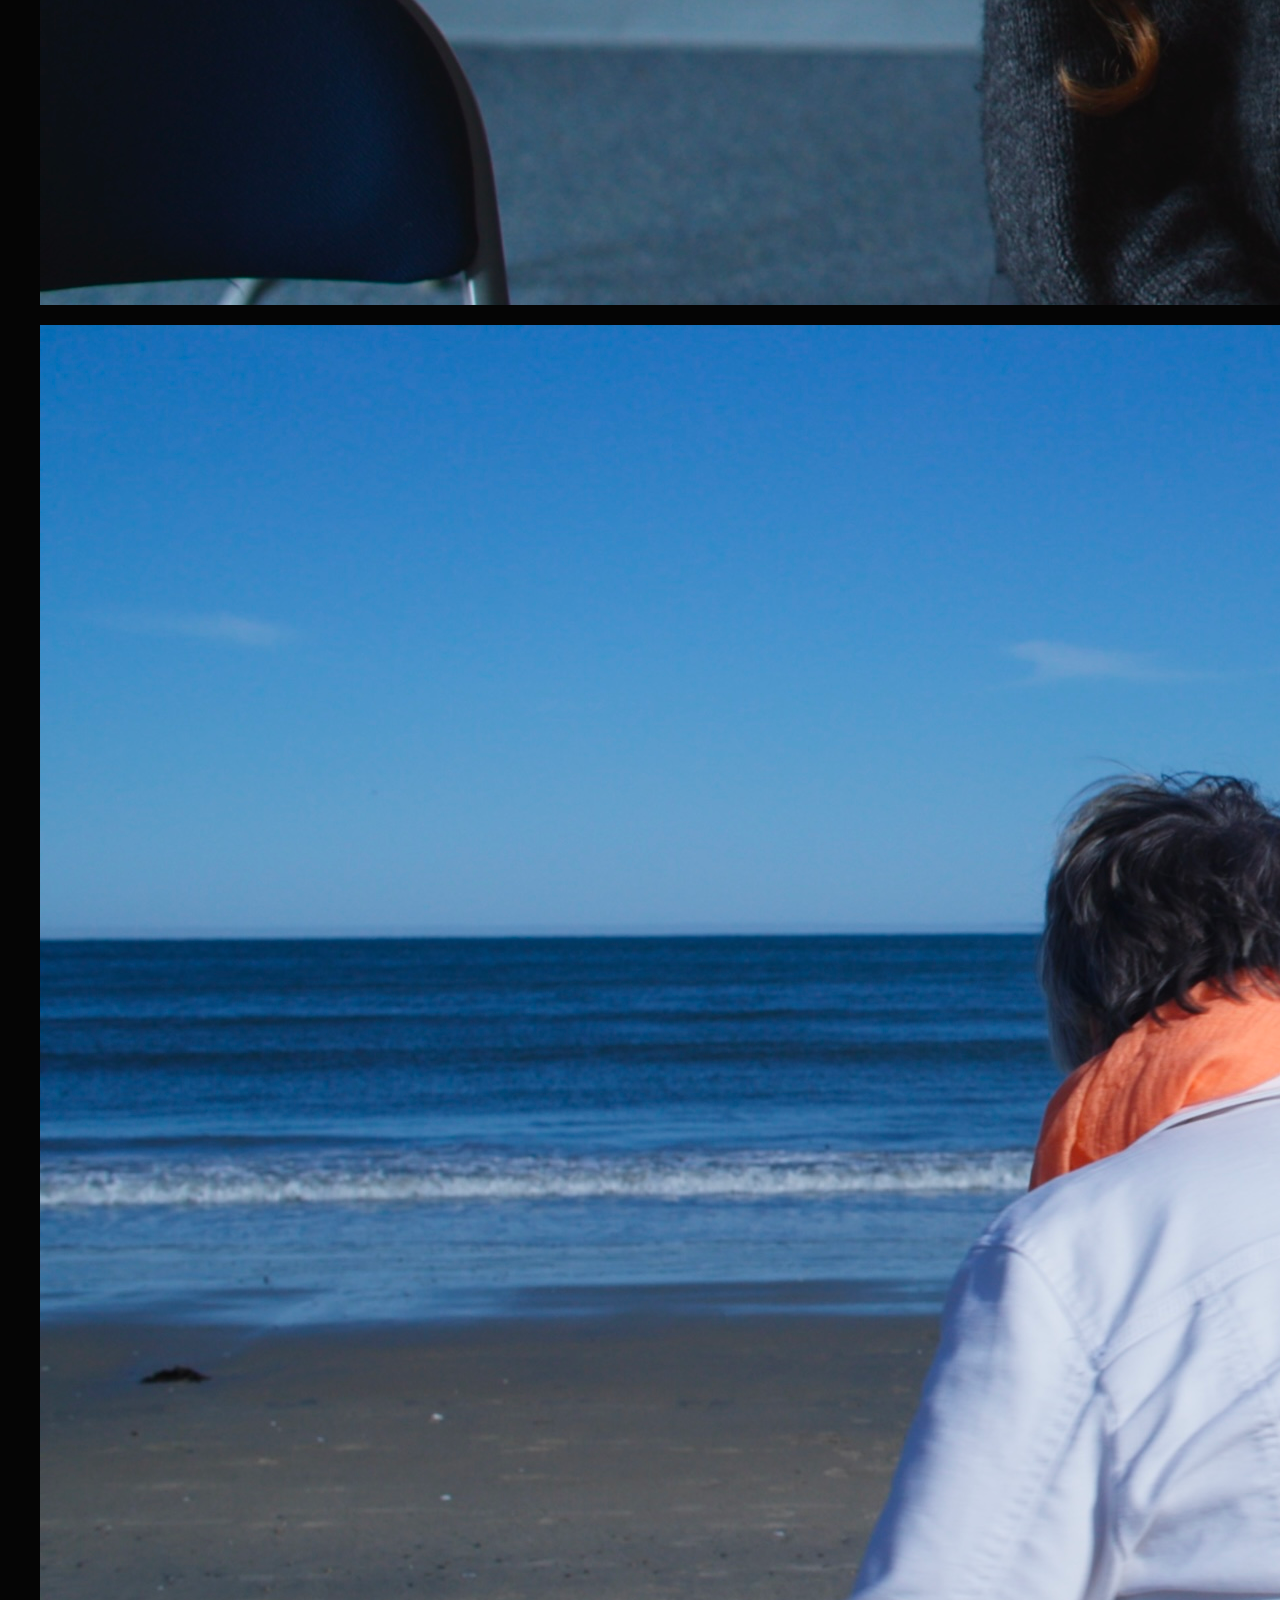
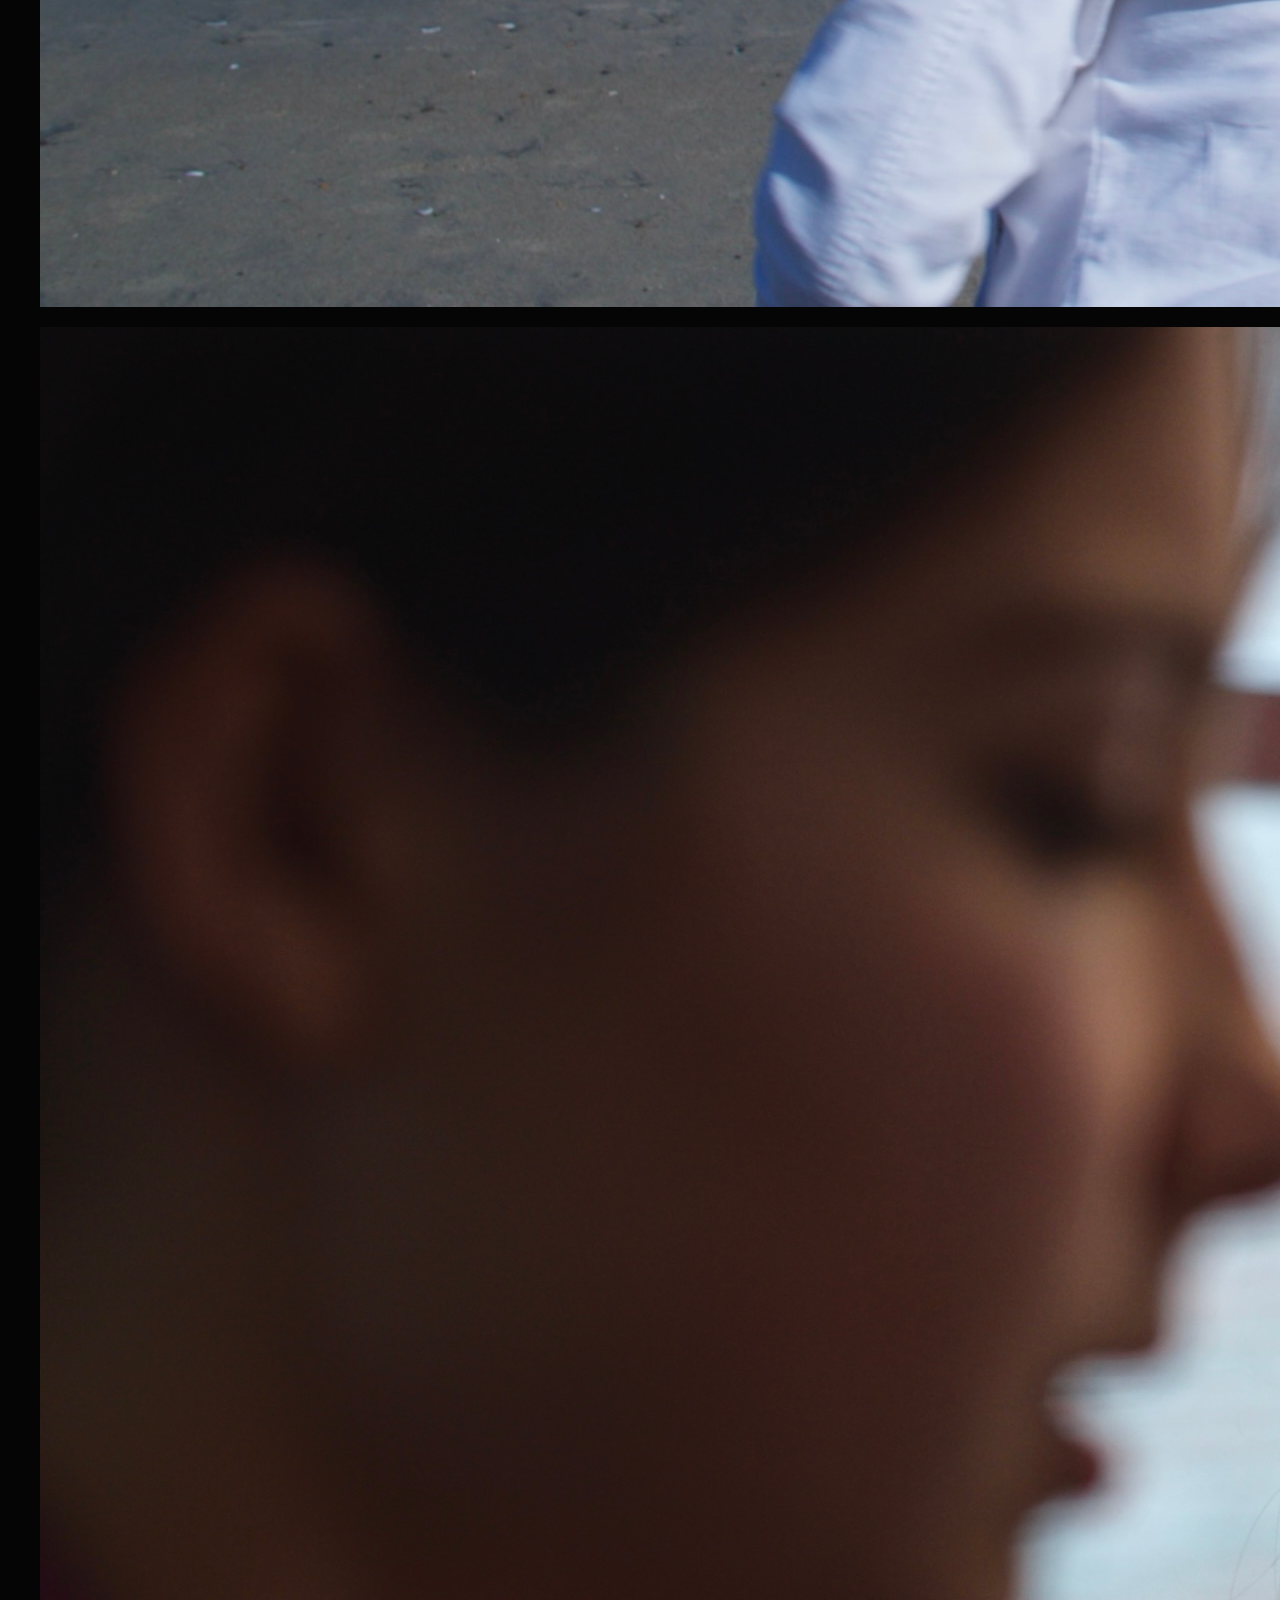
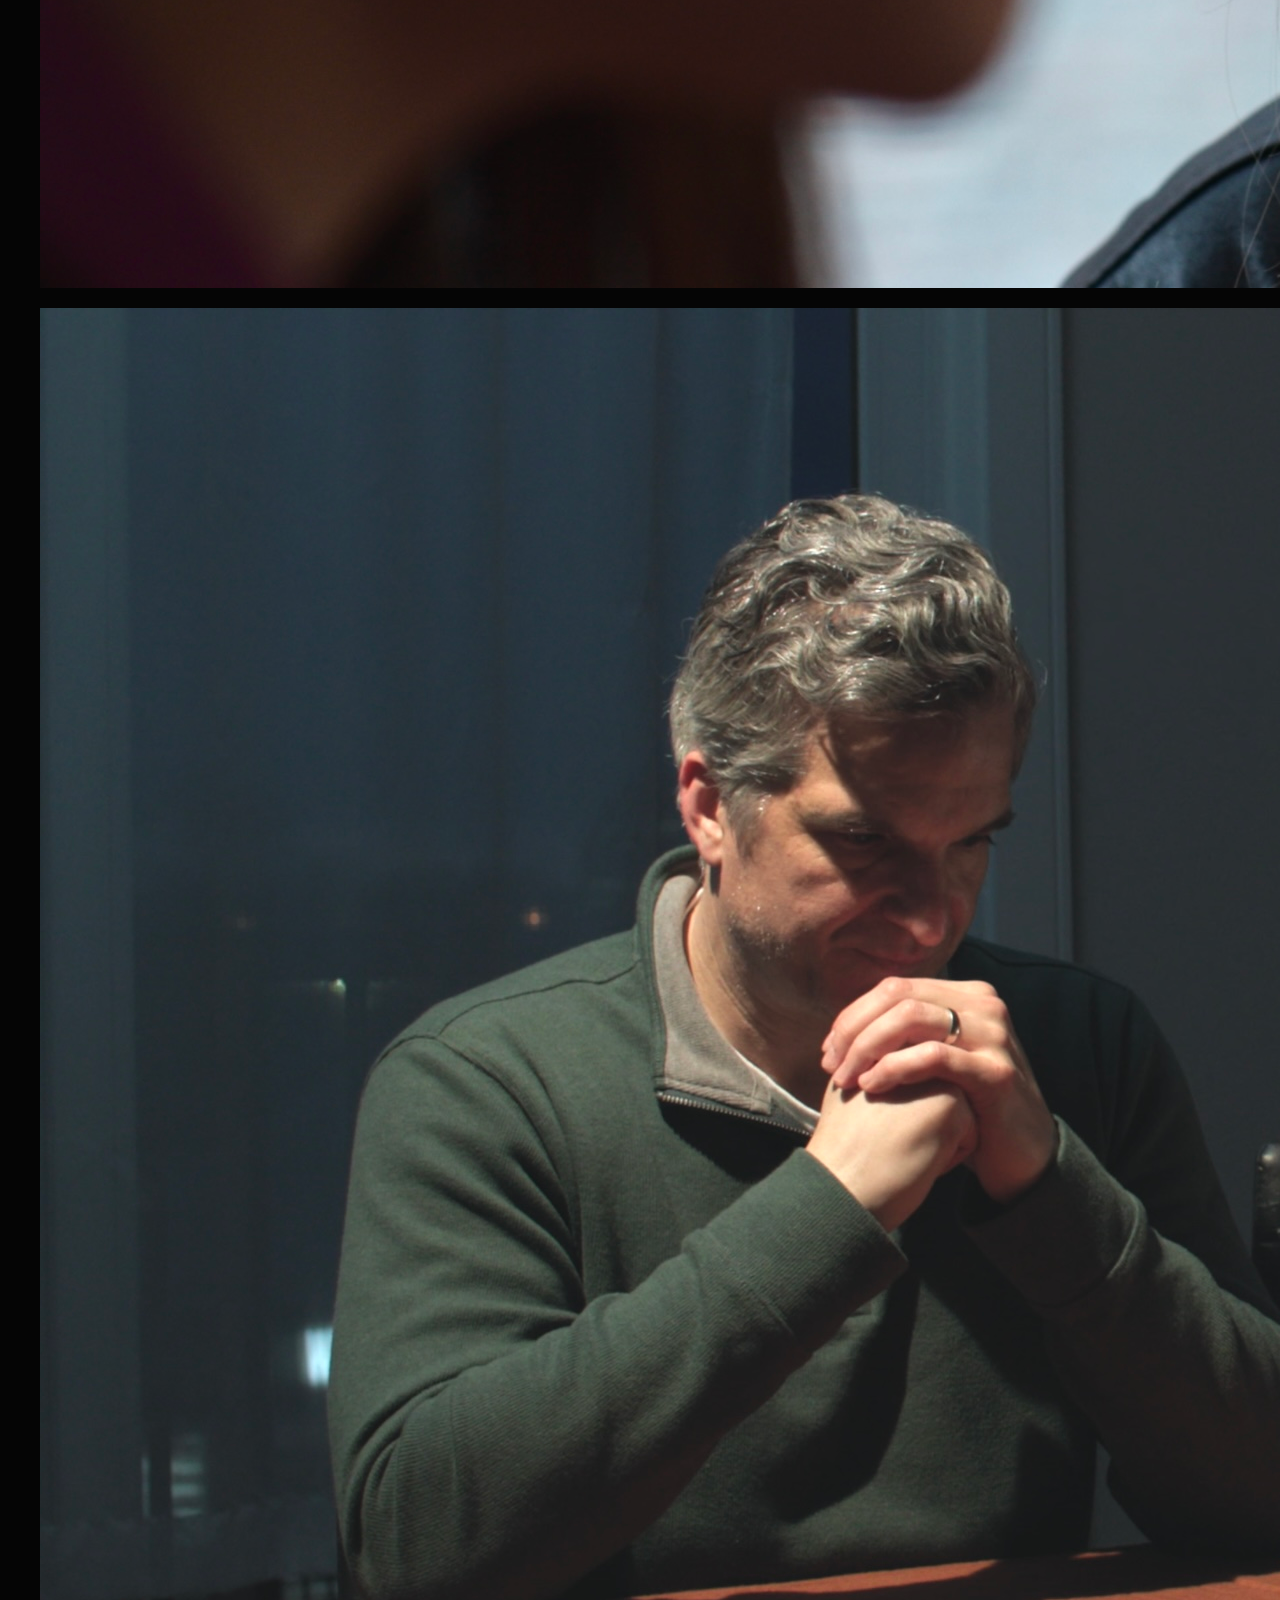
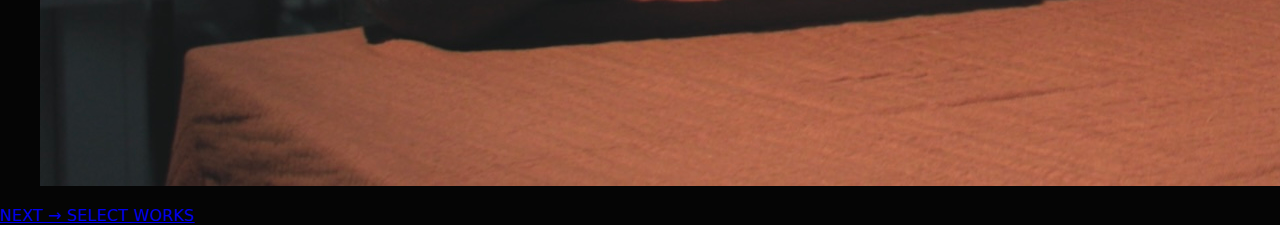
<file: film2.html>
<!DOCTYPE html>
<html lang="en">
<head>
  <meta charset="UTF-8" />
  <title>Kristyn He — Film: TiMELOOP</title>
  <meta name="viewport" content="width=device-width, initial-scale=1" />
  <link rel="preconnect" href="https://fonts.googleapis.com">
  <link rel="preconnect" href="https://fonts.gstatic.com" crossorigin>
  <link href="https://fonts.googleapis.com/css2?family=IBM+Plex+Mono:wght@400;500;600&display=swap" rel="stylesheet">
  <link rel="stylesheet" href="style.css" />
</head>
<body class="page-film" data-theme="light">
  <header class="site-header">
    <div class="site-header-inner">
      <div class="site-identity">
        <a href="index.html" class="site-title">KRISTYN HE</a>
        <div class="site-subtitle">FILMMAKER &amp; VISUAL ARTIST</div>
      </div>
      <div class="site-nav-wrap">
        <nav class="site-nav">
          <a href="index.html" data-nav="index">INDEX</a>
          <a href="info.html" data-nav="info">INFO</a>
          <a href="film.html" data-nav="film">FILM</a>
          <a href="select-works.html" data-nav="select-works">SELECT WORKS</a>
          <a href="graphics.html" data-nav="graphics">GRAPHICS</a>
        </nav>
        <button class="theme-toggle" type="button" data-theme-toggle>
          <span>LIGHT / DARK</span>
        </button>
      </div>
    </div>
  </header>

  <main class="page-inner">
    <section class="film-meta-block">
      <div class="film-meta-label">PROJECT</div>
      <div class="film-meta-value">TiMELOOP</div>

      <div class="film-meta-label">GENRE</div>
      <div class="film-meta-value">EXPERIMENTAL SHORT / DRAMA</div>

      <div class="film-meta-label">CREDIT</div>
      <div class="film-meta-value">Director, Cinematographer, Editor</div>

      <div class="film-meta-label">YEAR</div>
      <div class="film-meta-value">2023</div>
    </section>

    <section class="film-video-wrapper">
      <div class="ratio-16x9">
        <iframe 
        src="https://player.vimeo.com/video/819259566?title=0&byline=0&portrait=0&color=ffffff&badge=0" 
        frameborder="0" 
        allow="autoplay; fullscreen; picture-in-picture" 
        allowfullscreen
        loading="lazy"
        title="UNDERCURRENT">
        </iframe>
      </div>
    </section>

    <section class="film-text-block">
      <h2>Logline</h2>
      <p>
        When Selene’s terminally ill mother plans a final family road trip after deciding to stop treatment, the defiant young woman must confront her fractured family and an enigmatic strangers, ultimately discovering that love's deepest currents flow not in clinging to life, but in learning to let go.
      </p>
    
      <h2>Credits</h2>
       <p>
        Film by: Kristyn He<br />
        Cast: Anokhi Gududuri<br />
      </p>
    </section>

    <section class="film-stills">
      <div class="film-stills-title">Stills</div>
      <div class="film-stills-grid">
        <!-- 8 placeholder stills, 16:9 -->
        <figure class="film-still">
          <img src="assets/undercurrent -1.jpg" alt="Film still 1" />
        </figure>
        <figure class="film-still">
          <img src="assets/undercurrent -2.jpg" alt="Film still 2" />
        </figure>
        <figure class="film-still">
          <img src="assets/undercurrent -3.jpg" alt="Film still 3" />
        </figure>
        <figure class="film-still">
          <img src="assets/undercurrent -4.jpg" alt="Film still 4" />
        </figure>
        <figure class="film-still">
          <img src="assets/undercurrent -5.jpg" alt="Film still 5" />
        </figure>
        <figure class="film-still">
          <img src="assets/undercurrent -6.jpg" alt="Film still 6" />
        </figure>
        <figure class="film-still">
          <img src="assets/undercurrent -7.jpg" alt="Film still 7" />
        </figure>
        <figure class="film-still">
          <img src="assets/undercurrent -8.jpg" alt="Film still 8" />
        </figure>
      </div>
    </section>

    <section class="next-link">
      <a href="select-works.html">NEXT → SELECT WORKS</a>
    </section>
  </main>

  <script src="scripts.js"></script>
</body>
</html>
</file>
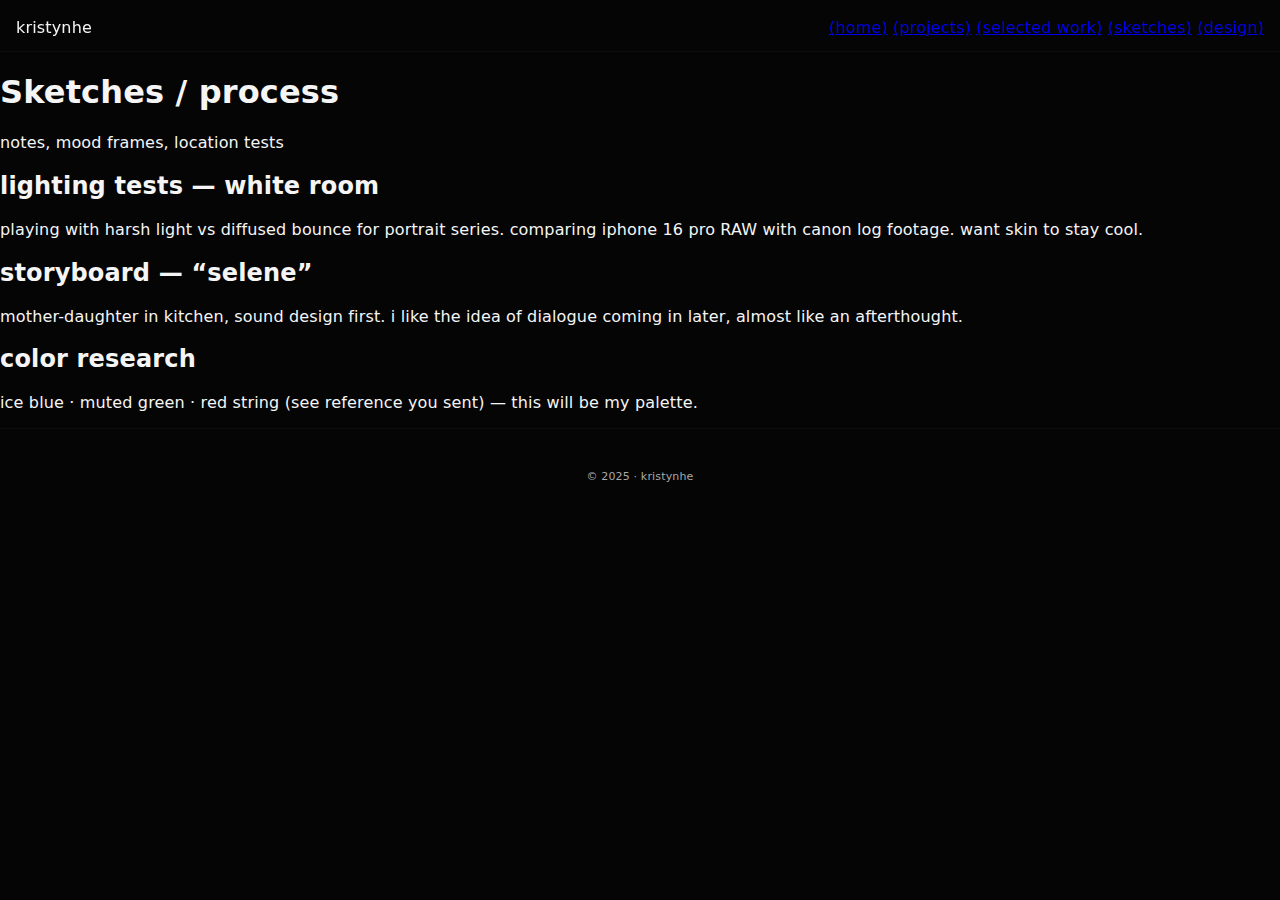
<file: sketches.html>
<!DOCTYPE html>
<html lang="en">
<head>
  <meta charset="UTF-8">
  <meta name="viewport" content="width=device-width, initial-scale=1">
  <title>kristynhe — sketches</title>
  <link rel="stylesheet" href="style.css">
</head>
<body>
  <header class="topbar">
    <div class="brand">kristynhe</div>
    <nav class="nav">
      <a href="index.html">(home)</a>
      <a href="projects.html">(projects)</a>
      <a href="selected-work.html">(selected work)</a>
      <a href="sketches.html" class="active">(sketches)</a>
      <a href="design.html">(design)</a>
    </nav>
  </header>

  <main class="page narrow">
    <h1>Sketches / process</h1>
    <p class="subtitle">notes, mood frames, location tests</p>

    <article class="text-block">
      <h2>lighting tests — white room</h2>
      <p>
        playing with harsh light vs diffused bounce for portrait series.
        comparing iphone 16 pro RAW with canon log footage. want skin to stay cool.
      </p>
    </article>

    <article class="text-block">
      <h2>storyboard — “selene”</h2>
      <p>
        mother-daughter in kitchen, sound design first. i like the idea of
        dialogue coming in later, almost like an afterthought.
      </p>
    </article>

    <article class="text-block">
      <h2>color research</h2>
      <p>ice blue · muted green · red string (see reference you sent) — this will be my palette.</p>
    </article>
  </main>

  <footer class="foot">
    <p>© 2025 · kristynhe</p>
  </footer>
</body>
</html>
</file>
<file: style.css>
/* cherrywood-style page for Kristyn */
:root{
  --bg:#050505;
  --text:#f5f5f5;
  --muted:#a8a8a8;
  --line:rgba(255,255,255,.04);
}
*{box-sizing:border-box;}
body{
  margin:0;
  background:var(--bg);
  color:var(--text);
  font-family:system-ui,-apple-system,Segoe UI,Roboto,Helvetica,Arial,sans-serif;
  letter-spacing:0.01em;
}

.topbar{
  position:sticky;
  top:0;
  z-index:10;
  display:flex;
  justify-content:space-between;
  gap:24px;
  padding:18px 16px 14px;
  border-bottom:1px solid var(--line);
  background:rgba(5,5,5,.7);
  backdrop-filter:blur(12px);
}
.title-block h1{
  font-size:16px;
  margin:0 0 4px 0;
  letter-spacing:.08em;
  text-transform:uppercase;
}
.title-block p,
.meta-block p{
  margin:0;
  font-size:11px;
  color:var(--muted);
}
.meta-block a{
  color:var(--text);
  text-decoration:none;
}
.meta-block a:hover{
  text-decoration:underline;
}

.wall{
  width:min(920px, 100%);
  margin:0 auto;
  padding:10px 0 80px;
}
.entry{
  border-bottom:1px solid var(--line);
  padding:26px 16px 30px;
  opacity:0;
  transform:translateY(12px);
  transition:opacity .5s ease, transform .5s ease;
}
.entry.in{
  opacity:1;
  transform:translateY(0);
}
.entry img{
  width:100%;
  display:block;
  background:#0a0a0a;
  border:1px solid rgba(255,255,255,.02);
  object-fit:cover;
}
.caption{
  margin-top:10px;
  font-size:11px;
  text-transform:uppercase;
  letter-spacing:.14em;
  color:var(--muted);
}

.foot{
  text-align:center;
  padding:30px 0 60px;
  color:var(--muted);
  font-size:11px;
  border-top:1px solid var(--line);
}

/* mobile */
@media (max-width: 640px){
  .topbar{flex-direction:column; align-items:flex-start;}
  .wall{width:100%;}
}
</file>
